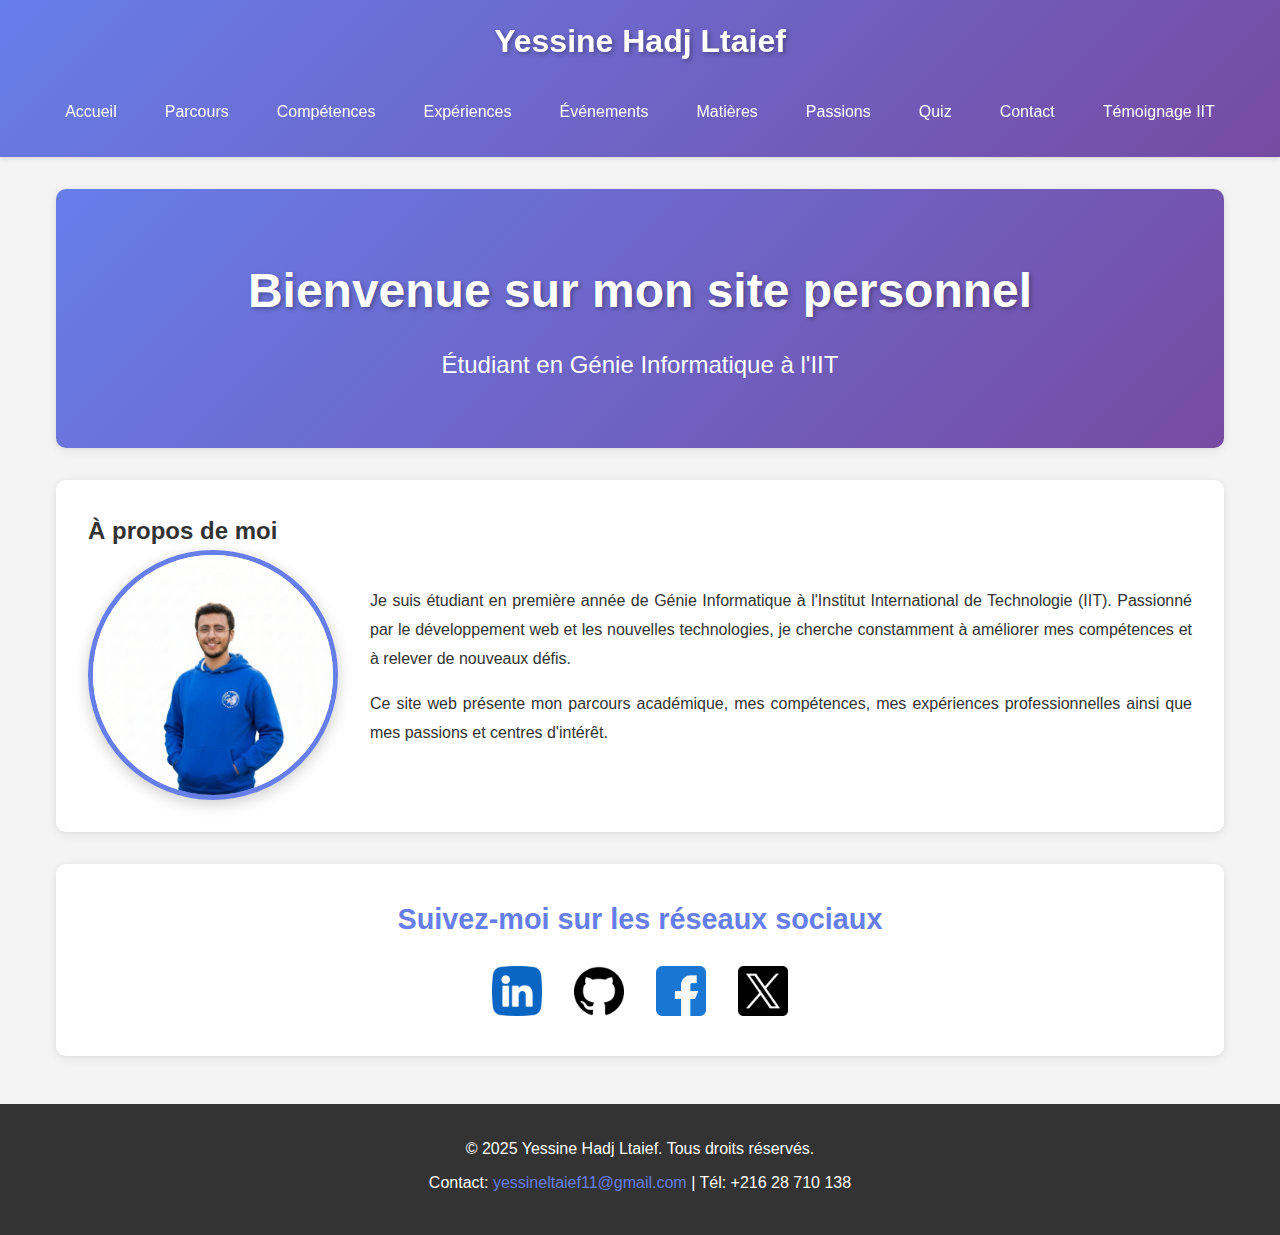
<file: index.html>
<!DOCTYPE html>
<html lang="fr">
<head>
    <meta charset="UTF-8">
    <meta name="viewport" content="width=device-width, initial-scale=1.0">
    <title>Mon Site Personnel</title>
    <link rel="stylesheet" href="style/style.css">
    <link rel="stylesheet" href="style/index.css">

   
</head>
<body>
    <header>
        <div class="logo">
            <h1>Yessine Hadj Ltaief</h1>

        </div>
        <nav>
            <ul>
                <li><a href="index.html">Accueil</a></li>
                <li><a href="pages/parcours.html">Parcours</a></li>
                <li><a href="pages/competences.html">Compétences</a></li>
                <li><a href="pages/experiences.html">Expériences</a></li>
                <li><a href="pages/evenements.html">Événements</a></li>
                <li><a href="pages/matieres.html">Matières</a></li>
                <li><a href="pages/passions.html">Passions</a></li>
                <li><a href="pages/quiz.html">Quiz</a></li>
                <li><a href="pages/contact.html">Contact</a></li>
                <li><a href="pages/temoignage.html">Témoignage IIT</a></li>
            </ul>
        </nav>
    </header>

    <main>
        <section class="hero">
            <div class="hero-content">
                <h2>Bienvenue sur mon site personnel</h2>
                <p>Étudiant en Génie Informatique à l'IIT</p>
            </div>
        </section>

        <section class="biographie">
            <h2>À propos de moi</h2>
            <div class="bio-content">
                <img src="images/yessine.png" alt="Ma photo" class="photo-profil">
                <div class="bio-text">
                    <p>Je suis étudiant en première année de Génie Informatique à l'Institut International de Technologie (IIT). Passionné par le développement web et les nouvelles technologies, je cherche constamment à améliorer mes compétences et à relever de nouveaux défis.</p>
                    <p>Ce site web présente mon parcours académique, mes compétences, mes expériences professionnelles ainsi que mes passions et centres d'intérêt.</p>
                </div>
            </div>
        </section>

        <section class="reseaux-sociaux">
            <h3>Suivez-moi sur les réseaux sociaux</h3>
            <div class="social-icons">
                <a href="https://www.linkedin.com" target="_blank" title="LinkedIn">
                    <img src="images/linkedin.png" alt="LinkedIn">
                </a>
                <a href="https://github.com" target="_blank" title="GitHub">
                    <img src="images/github.png" alt="GitHub">
                </a>
                <a href="https://www.facebook.com" target="_blank" title="Facebook">
                    <img src="images/facebook.png" alt="Facebook">
                </a>
                <a href="https://x.com" target="_blank" title="Twitter">
                    <img src="images/x.png" alt="x">
                </a>
            </div>
        </section>
    </main>

    <footer>
        <p>&copy; 2025 Yessine Hadj Ltaief. Tous droits réservés.</p>
        <p>Contact: <a href="mailto:yessineltaief11@gmail.com">yessineltaief11@gmail.com</a> | Tél: +216 28 710 138</p>
    </footer>
</body>
</html>
</file>
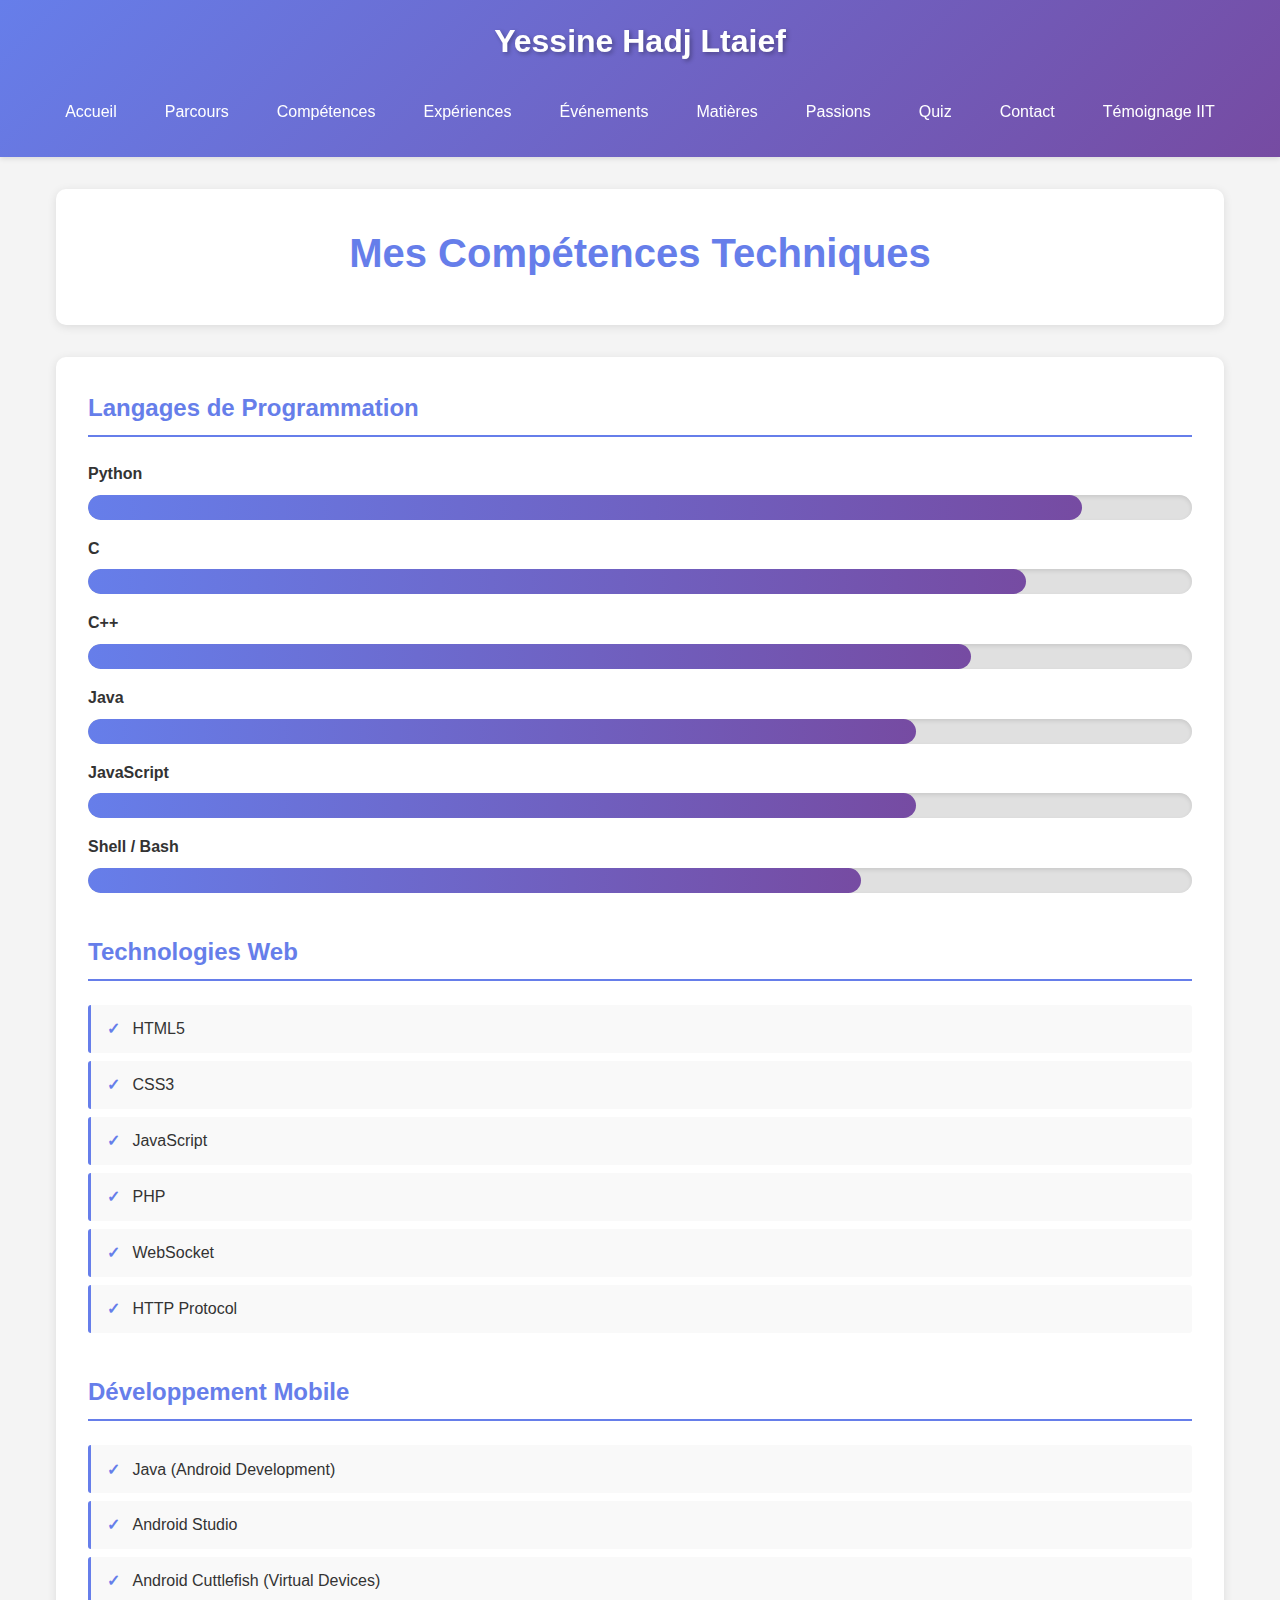
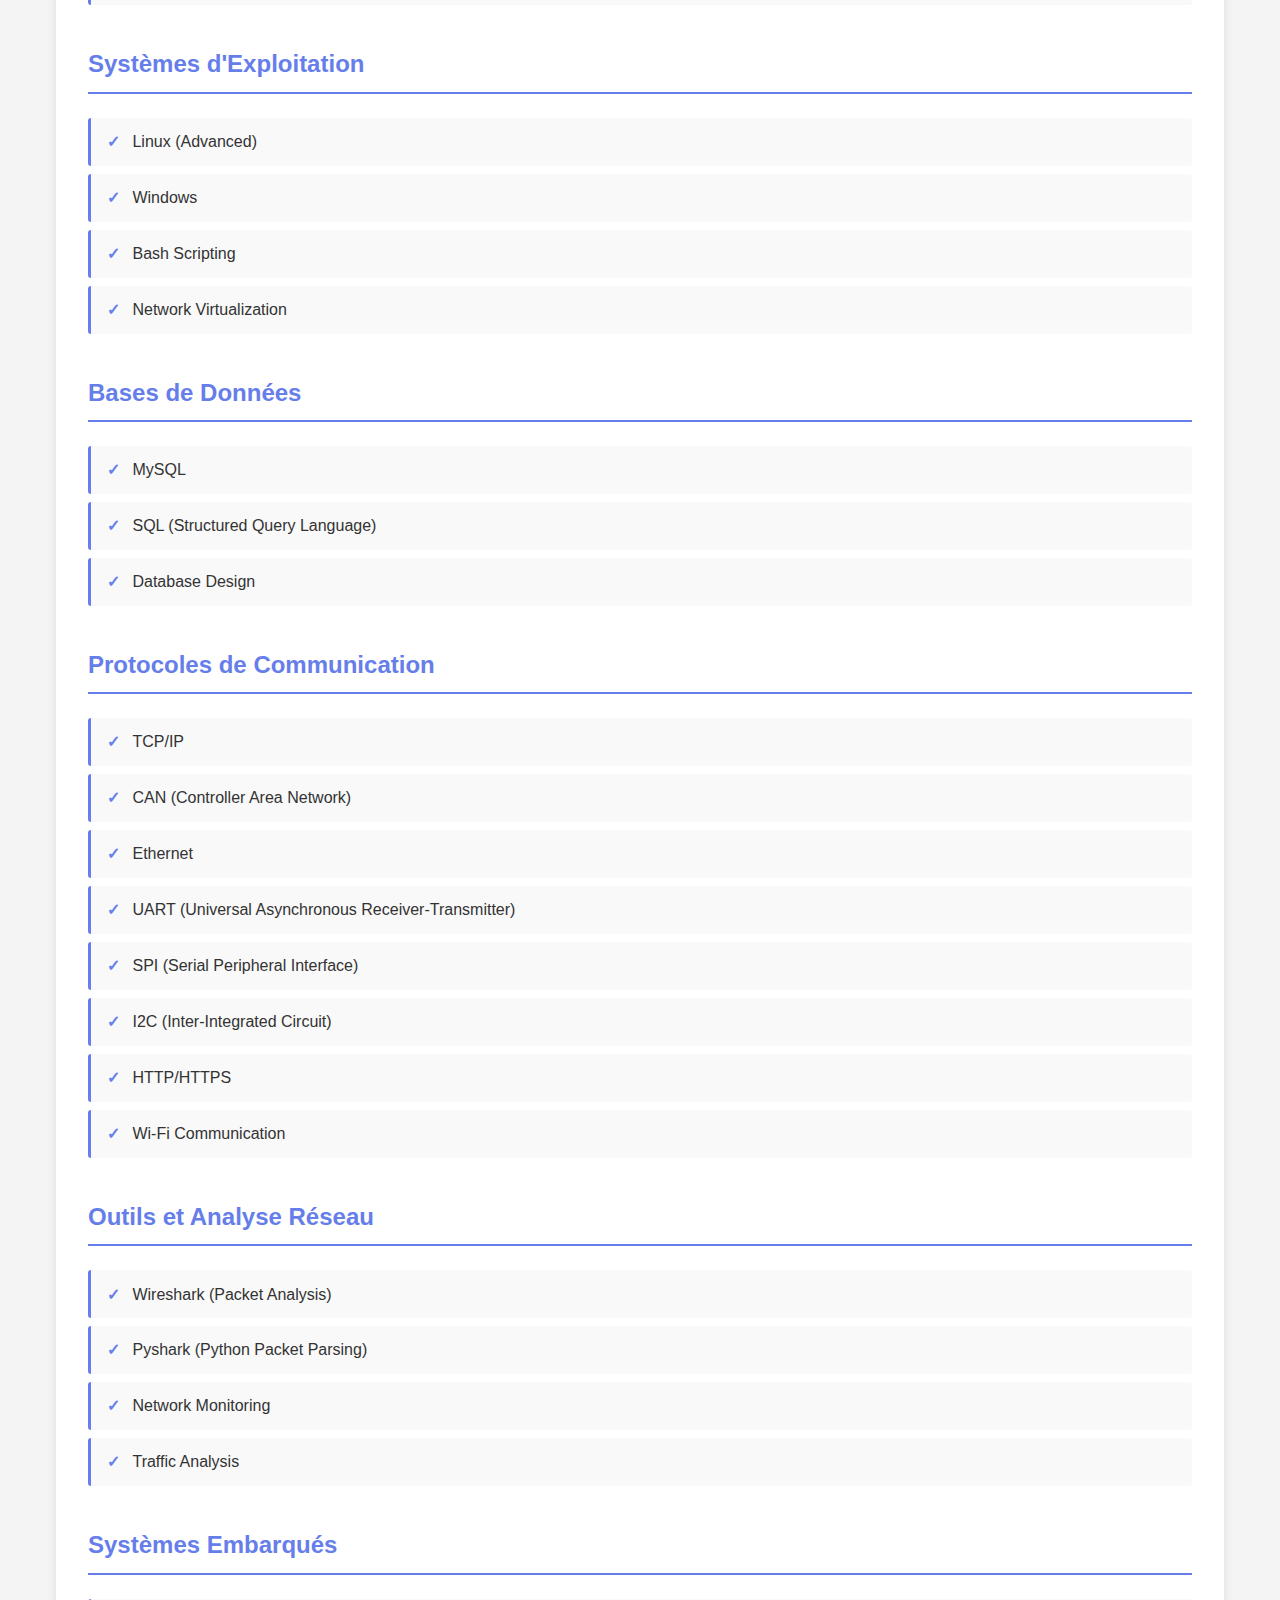
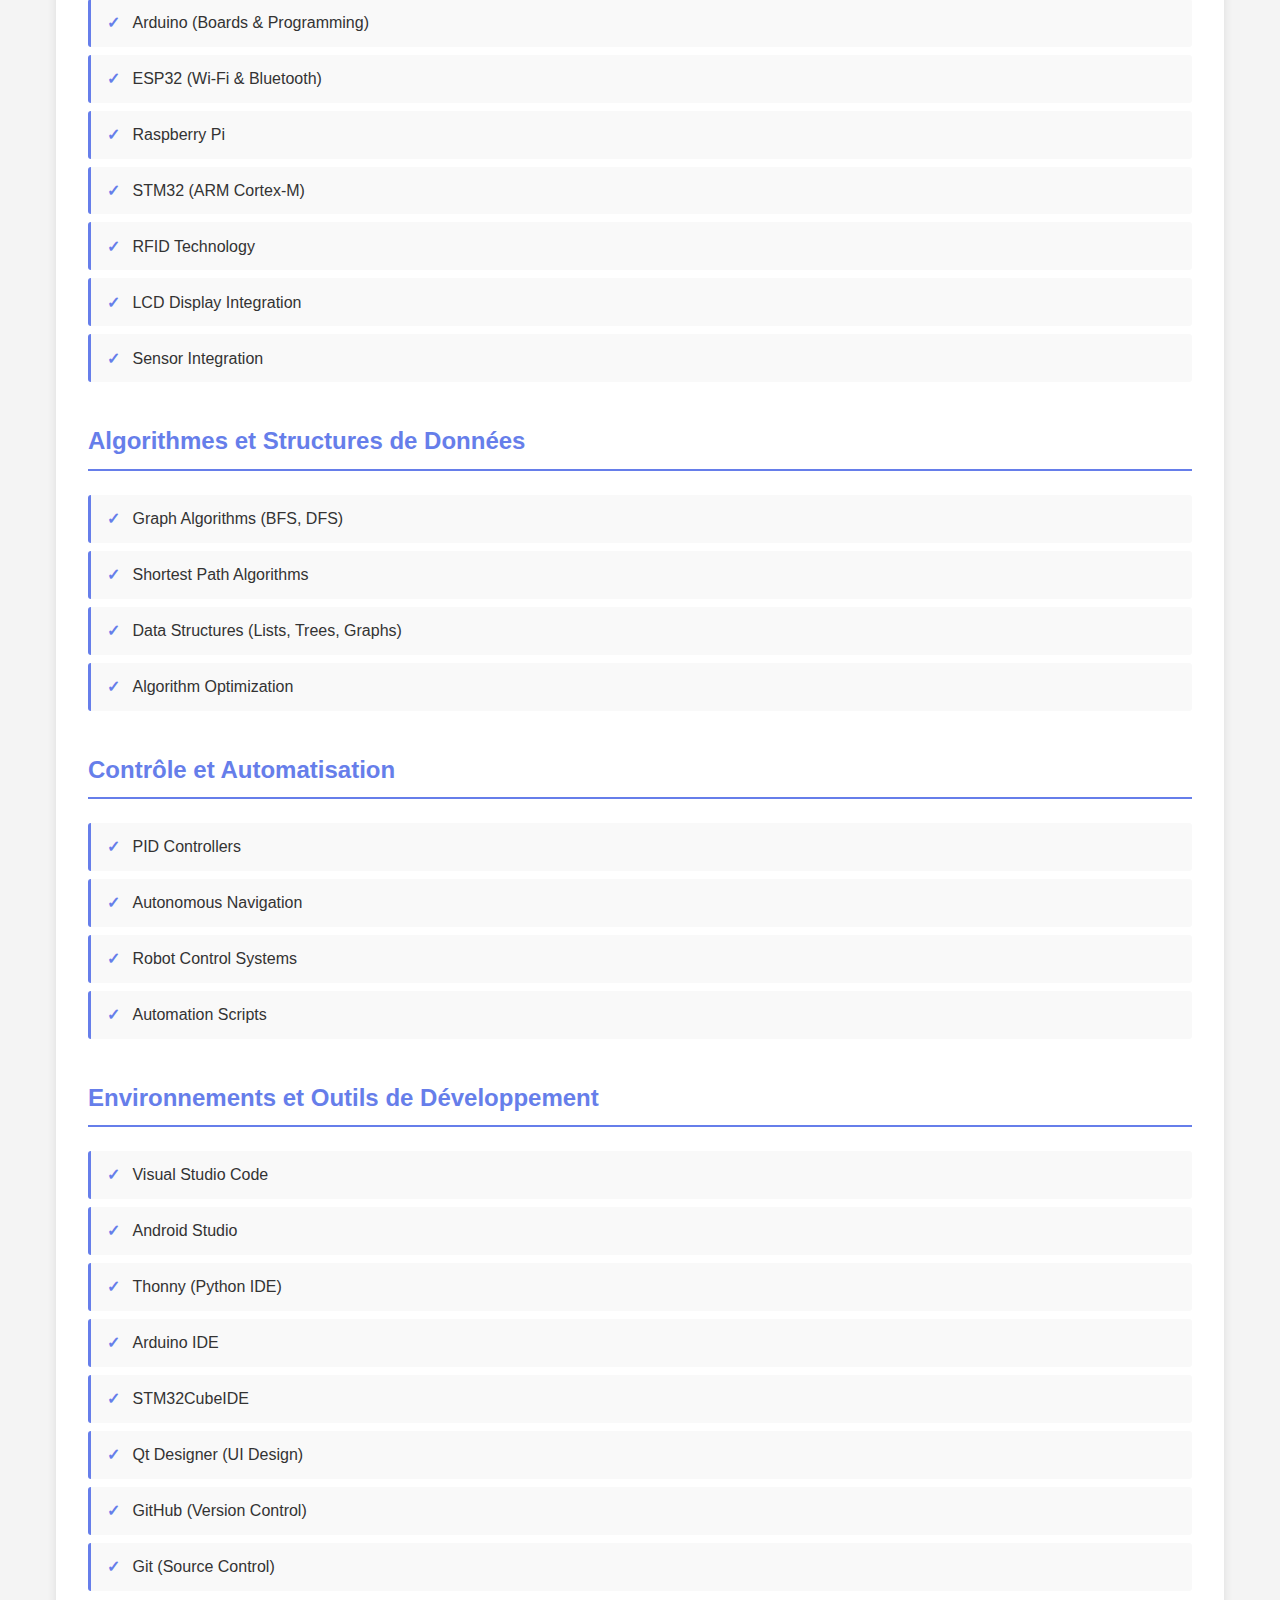
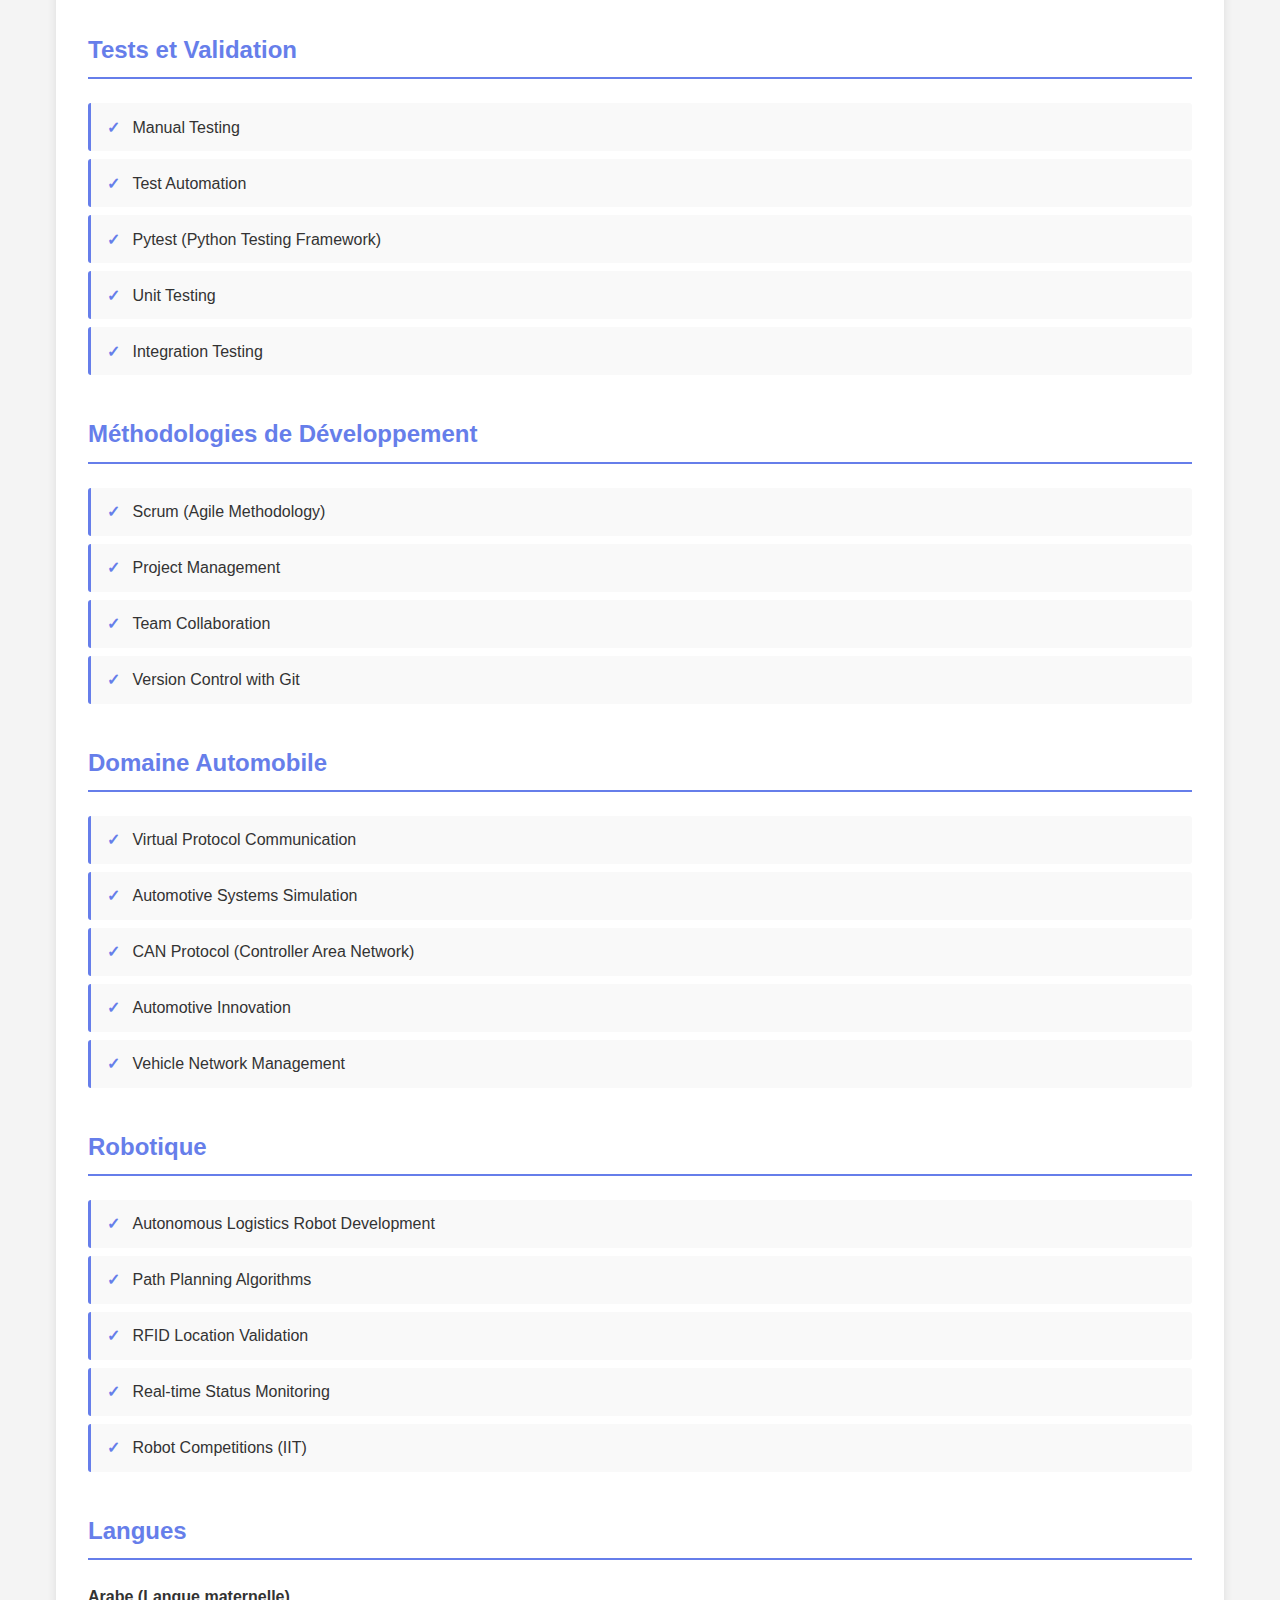
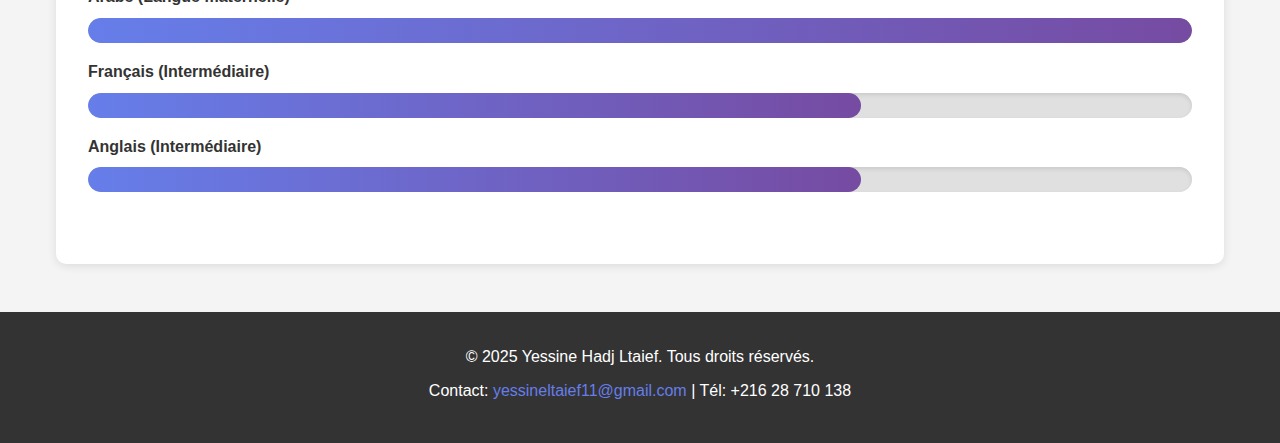
<file: pages/competences.html>
<!DOCTYPE html>
<html lang="fr">
<head>
    <meta charset="UTF-8">
    <meta name="viewport" content="width=device-width, initial-scale=1.0">
    <title>Compétences - Yessine Hadj Ltaief</title>
    <link rel="stylesheet" href="../style/style.css">
    <link rel="stylesheet" href="../style/competences.css">
</head>
<body>
    <header>
        <div class="logo">
            <h1>Yessine Hadj Ltaief</h1>
        </div>
        <nav>
            <ul>
                <li><a href="../index.html">Accueil</a></li>
                <li><a href="parcours.html">Parcours</a></li>
                <li><a href="competences.html">Compétences</a></li>
                <li><a href="experiences.html">Expériences</a></li>
                <li><a href="evenements.html">Événements</a></li>
                <li><a href="matieres.html">Matières</a></li>
                <li><a href="passions.html">Passions</a></li>
                <li><a href="quiz.html">Quiz</a></li>
                <li><a href="contact.html">Contact</a></li>
                <li><a href="temoignage.html">Témoignage IIT</a></li>
            </ul>
        </nav>
    </header>

    <main>
        <section class="page-title">
            <h2>Mes Compétences Techniques</h2>
        </section>

        <section class="competences-content">
            <article class="competence-categorie">
                <h3>Langages de Programmation</h3>
                <div class="competence-liste">
                    <div class="competence-item">
                        <span class="competence-nom">Python</span>
                        <div class="barre-progression">
                            <div class="progression" style="width: 90%;"></div>
                        </div>
                    </div>
                    <div class="competence-item">
                        <span class="competence-nom">C</span>
                        <div class="barre-progression">
                            <div class="progression" style="width: 85%;"></div>
                        </div>
                    </div>
                    <div class="competence-item">
                        <span class="competence-nom">C++</span>
                        <div class="barre-progression">
                            <div class="progression" style="width: 80%;"></div>
                        </div>
                    </div>
                    <div class="competence-item">
                        <span class="competence-nom">Java</span>
                        <div class="barre-progression">
                            <div class="progression" style="width: 75%;"></div>
                        </div>
                    </div>
                    <div class="competence-item">
                        <span class="competence-nom">JavaScript</span>
                        <div class="barre-progression">
                            <div class="progression" style="width: 75%;"></div>
                        </div>
                    </div>
                    <div class="competence-item">
                        <span class="competence-nom">Shell / Bash</span>
                        <div class="barre-progression">
                            <div class="progression" style="width: 70%;"></div>
                        </div>
                    </div>
                </div>
            </article>

            <article class="competence-categorie">
                <h3>Technologies Web</h3>
                <ul class="liste-simple">
                    <li>HTML5</li>
                    <li>CSS3</li>
                    <li>JavaScript</li>
                    <li>PHP</li>
                    <li>WebSocket</li>
                    <li>HTTP Protocol</li>
                </ul>
            </article>

            <article class="competence-categorie">
                <h3>Développement Mobile</h3>
                <ul class="liste-simple">
                    <li>Java (Android Development)</li>
                    <li>Android Studio</li>
                    <li>Android Cuttlefish (Virtual Devices)</li>
                </ul>
            </article>

            <article class="competence-categorie">
                <h3>Systèmes d'Exploitation</h3>
                <ul class="liste-simple">
                    <li>Linux (Advanced)</li>
                    <li>Windows</li>
                    <li>Bash Scripting</li>
                    <li>Network Virtualization</li>
                </ul>
            </article>

            <article class="competence-categorie">
                <h3>Bases de Données</h3>
                <ul class="liste-simple">
                    <li>MySQL</li>
                    <li>SQL (Structured Query Language)</li>
                    <li>Database Design</li>
                </ul>
            </article>

            <article class="competence-categorie">
                <h3>Protocoles de Communication</h3>
                <ul class="liste-simple">
                    <li>TCP/IP</li>
                    <li>CAN (Controller Area Network)</li>
                    <li>Ethernet</li>
                    <li>UART (Universal Asynchronous Receiver-Transmitter)</li>
                    <li>SPI (Serial Peripheral Interface)</li>
                    <li>I2C (Inter-Integrated Circuit)</li>
                    <li>HTTP/HTTPS</li>
                    <li>Wi-Fi Communication</li>
                </ul>
            </article>

            <article class="competence-categorie">
                <h3>Outils et Analyse Réseau</h3>
                <ul class="liste-simple">
                    <li>Wireshark (Packet Analysis)</li>
                    <li>Pyshark (Python Packet Parsing)</li>
                    <li>Network Monitoring</li>
                    <li>Traffic Analysis</li>
                </ul>
            </article>

            <article class="competence-categorie">
                <h3>Systèmes Embarqués</h3>
                <ul class="liste-simple">
                    <li>Arduino (Boards & Programming)</li>
                    <li>ESP32 (Wi-Fi & Bluetooth)</li>
                    <li>Raspberry Pi</li>
                    <li>STM32 (ARM Cortex-M)</li>
                    <li>RFID Technology</li>
                    <li>LCD Display Integration</li>
                    <li>Sensor Integration</li>
                </ul>
            </article>

            <article class="competence-categorie">
                <h3>Algorithmes et Structures de Données</h3>
                <ul class="liste-simple">
                    <li>Graph Algorithms (BFS, DFS)</li>
                    <li>Shortest Path Algorithms</li>
                    <li>Data Structures (Lists, Trees, Graphs)</li>
                    <li>Algorithm Optimization</li>
                </ul>
            </article>

            <article class="competence-categorie">
                <h3>Contrôle et Automatisation</h3>
                <ul class="liste-simple">
                    <li>PID Controllers</li>
                    <li>Autonomous Navigation</li>
                    <li>Robot Control Systems</li>
                    <li>Automation Scripts</li>
                </ul>
            </article>

            <article class="competence-categorie">
                <h3>Environnements et Outils de Développement</h3>
                <ul class="liste-simple">
                    <li>Visual Studio Code</li>
                    <li>Android Studio</li>
                    <li>Thonny (Python IDE)</li>
                    <li>Arduino IDE</li>
                    <li>STM32CubeIDE</li>
                    <li>Qt Designer (UI Design)</li>
                    <li>GitHub (Version Control)</li>
                    <li>Git (Source Control)</li>
                </ul>
            </article>

            <article class="competence-categorie">
                <h3>Tests et Validation</h3>
                <ul class="liste-simple">
                    <li>Manual Testing</li>
                    <li>Test Automation</li>
                    <li>Pytest (Python Testing Framework)</li>
                    <li>Unit Testing</li>
                    <li>Integration Testing</li>
                </ul>
            </article>

            <article class="competence-categorie">
                <h3>Méthodologies de Développement</h3>
                <ul class="liste-simple">
                    <li>Scrum (Agile Methodology)</li>
                    <li>Project Management</li>
                    <li>Team Collaboration</li>
                    <li>Version Control with Git</li>
                </ul>
            </article>

            <article class="competence-categorie">
                <h3>Domaine Automobile</h3>
                <ul class="liste-simple">
                    <li>Virtual Protocol Communication</li>
                    <li>Automotive Systems Simulation</li>
                    <li>CAN Protocol (Controller Area Network)</li>
                    <li>Automotive Innovation</li>
                    <li>Vehicle Network Management</li>
                </ul>
            </article>

            <article class="competence-categorie">
                <h3>Robotique</h3>
                <ul class="liste-simple">
                    <li>Autonomous Logistics Robot Development</li>
                    <li>Path Planning Algorithms</li>
                    <li>RFID Location Validation</li>
                    <li>Real-time Status Monitoring</li>
                    <li>Robot Competitions (IIT)</li>
                </ul>
            </article>

            <article class="competence-categorie">
                <h3>Langues</h3>
                <div class="competence-liste">
                    <div class="competence-item">
                        <span class="competence-nom">Arabe (Langue maternelle)</span>
                        <div class="barre-progression">
                            <div class="progression" style="width: 100%;"></div>
                        </div>
                    </div>
                    <div class="competence-item">
                        <span class="competence-nom">Français (Intermédiaire)</span>
                        <div class="barre-progression">
                            <div class="progression" style="width: 70%;"></div>
                        </div>
                    </div>
                    <div class="competence-item">
                        <span class="competence-nom">Anglais (Intermédiaire)</span>
                        <div class="barre-progression">
                            <div class="progression" style="width: 70%;"></div>
                        </div>
                    </div>
                </div>
            </article>
        </section>
    </main>

    <footer>
        <p>&copy; 2025 Yessine Hadj Ltaief. Tous droits réservés.</p>
        <p>Contact: <a href="mailto:yessineltaief11@gmail.com">yessineltaief11@gmail.com</a> | Tél: +216 28 710 138</p>
    </footer>
</body>
</html>
</file>
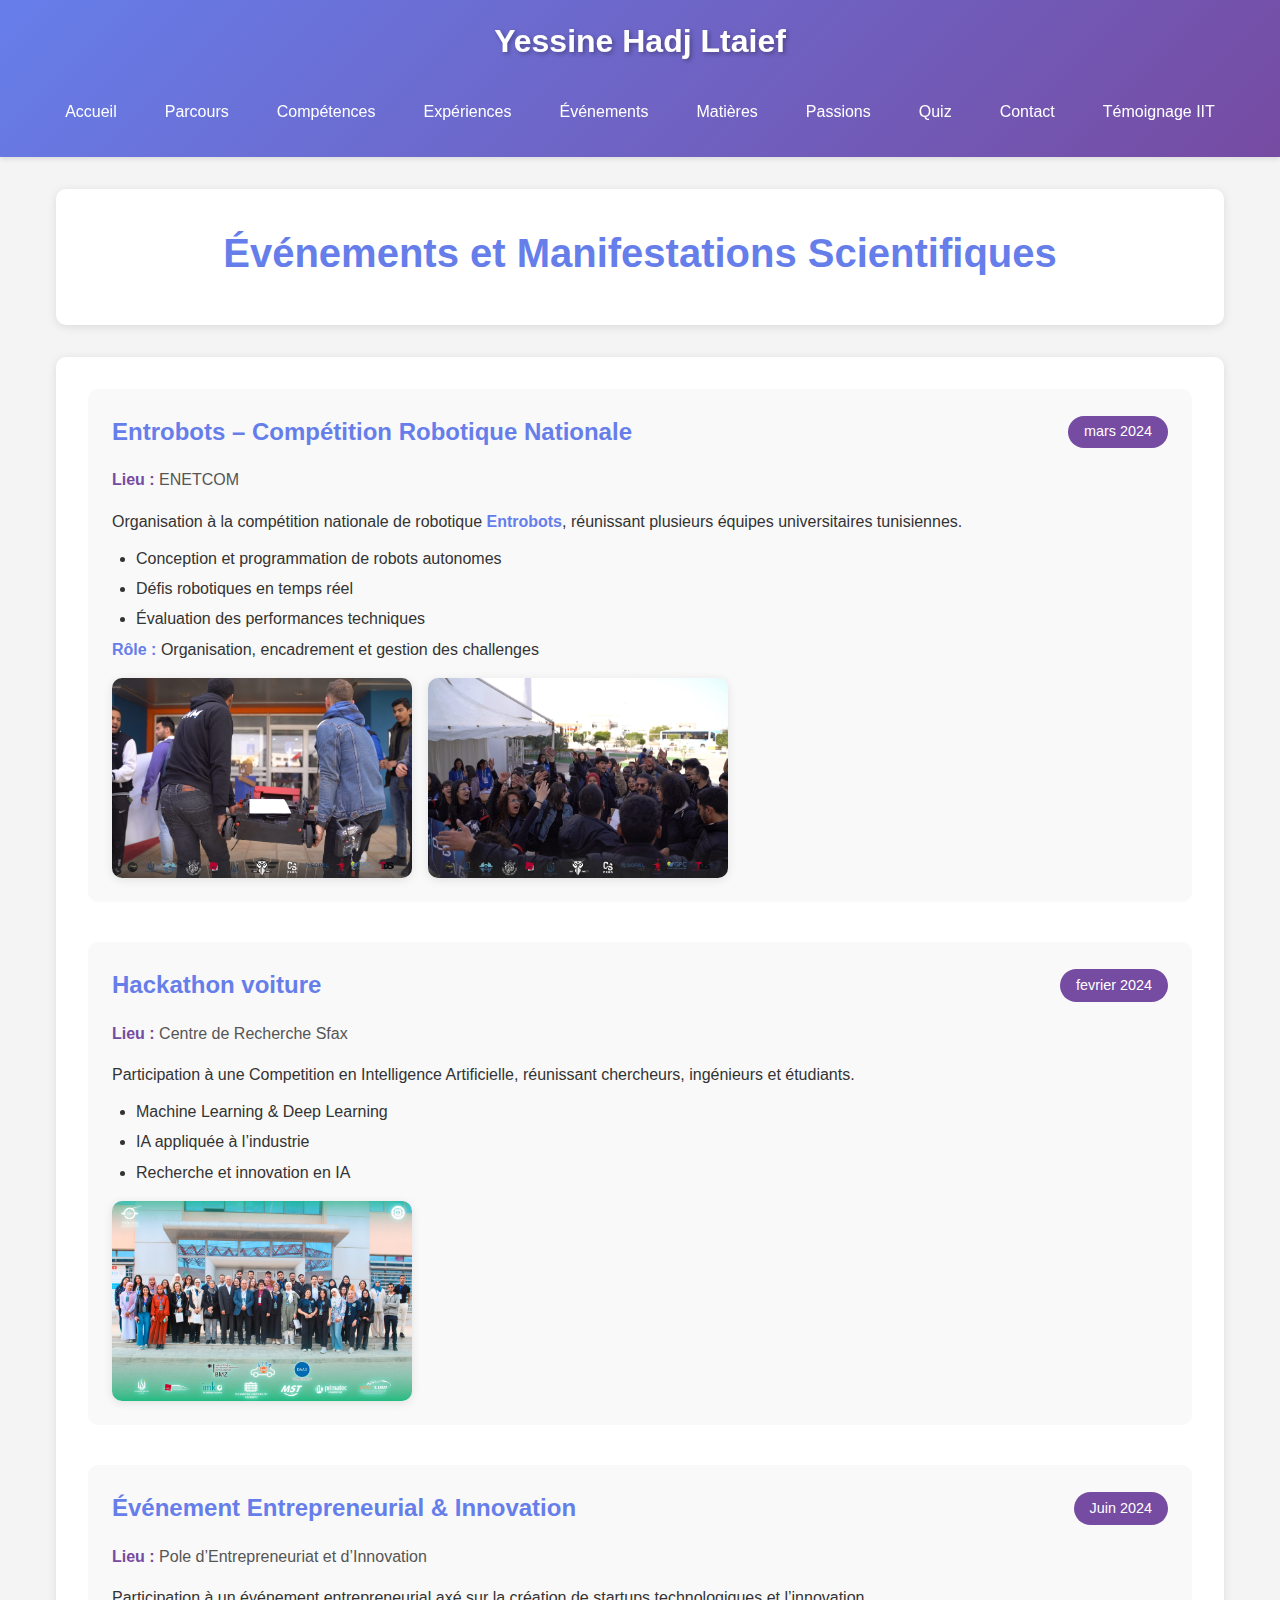
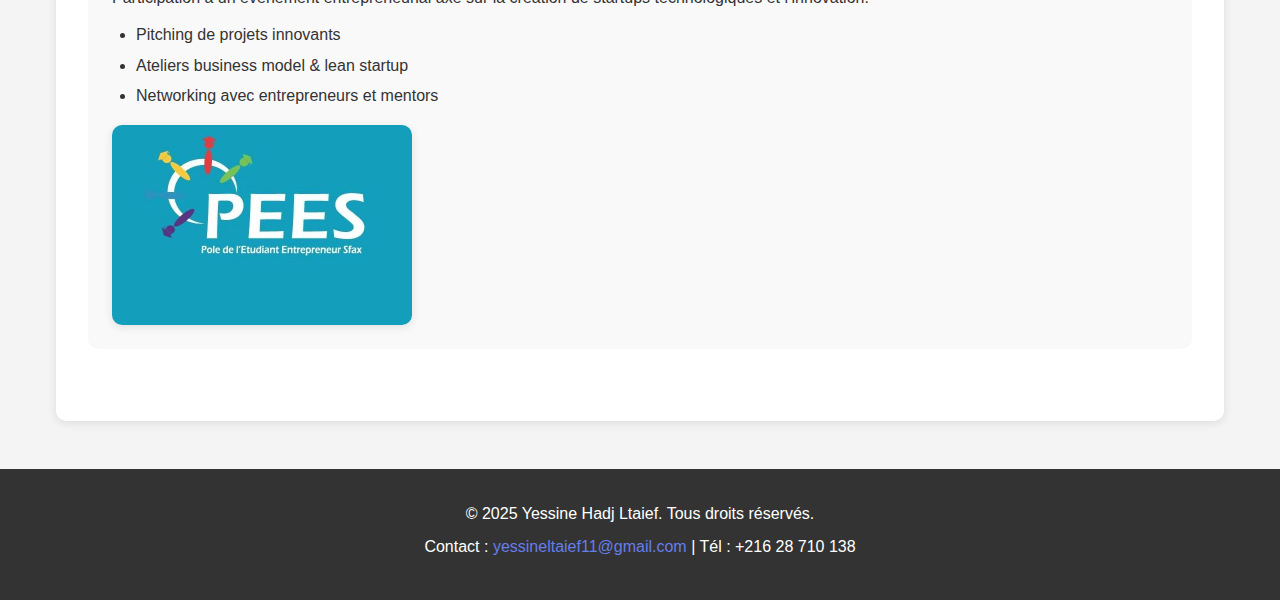
<file: pages/evenements.html>
<!DOCTYPE html>
<html lang="fr">
<head>
    <meta charset="UTF-8">
    <meta name="viewport" content="width=device-width, initial-scale=1.0">
    <title>Événements et Manifestations</title>
    <link rel="stylesheet" href="../style/style.css">
    <link rel="stylesheet" href="../style/evenements.css">
</head>

<body>
<header>
    <div class="logo">
        <h1>Yessine Hadj Ltaief</h1>
    </div>
    <nav>
        <ul>
            <li><a href="../index.html">Accueil</a></li>
            <li><a href="parcours.html">Parcours</a></li>
            <li><a href="competences.html">Compétences</a></li>
            <li><a href="experiences.html">Expériences</a></li>
            <li><a href="evenements.html">Événements</a></li>
            <li><a href="matieres.html">Matières</a></li>
            <li><a href="passions.html">Passions</a></li>
            <li><a href="quiz.html">Quiz</a></li>
            <li><a href="contact.html">Contact</a></li>
            <li><a href="temoignage.html">Témoignage IIT</a></li>
        </ul>
    </nav>
</header>

<main>
    <section class="page-title">
        <h2>Événements et Manifestations Scientifiques</h2>
    </section>

    <section class="evenements-content">

        <article class="evenement">
            <div class="evenement-header">
                <h3>Entrobots – Compétition Robotique Nationale</h3>
                <span class="date-evenement">mars 2024</span>
            </div>
            <div class="evenement-body">
                <p class="lieu-evenement"><strong>Lieu :</strong> ENETCOM</p>
                <div class="description-evenement">
                    <p>
                        Organisation à la compétition nationale de robotique
                        <strong>Entrobots</strong>, réunissant plusieurs équipes universitaires tunisiennes.
                    </p>
                    <ul>
                        <li>Conception et programmation de robots autonomes</li>
                        <li>Défis robotiques en temps réel</li>
                        <li>Évaluation des performances techniques</li>
                    </ul>
                    <p><strong>Rôle :</strong> Organisation, encadrement et gestion des challenges</p>
                </div>
                <div class="galerie-photos">
                    <img src="../images/enetrobots.jpg" alt="Entrobots compétition">
                    <img src="../images/enetrobots1.jpg" alt="Robot Entrobots">
                </div>
            </div>
        </article>

      

        <article class="evenement">
            <div class="evenement-header">
                <h3>Hackathon voiture</h3>
                <span class="date-evenement"> fevrier 2024</span>
            </div>
            <div class="evenement-body">
                <p class="lieu-evenement"><strong>Lieu :</strong> Centre de Recherche Sfax</p>
                <div class="description-evenement">
                    <p>
                        Participation à une Competition en Intelligence Artificielle,
                        réunissant chercheurs, ingénieurs et étudiants.
                    </p>
                    <ul>
                        <li>Machine Learning & Deep Learning</li>
                        <li>IA appliquée à l’industrie</li>
                        <li>Recherche et innovation en IA</li>
                    </ul>
                </div>
                <div class="galerie-photos">
                    <img src="../images/hack.jpg" alt="Conférence IA">
                </div>
            </div>
        </article>
          <article class="evenement">
            <div class="evenement-header">
                <h3>Événement Entrepreneurial & Innovation</h3>
                <span class="date-evenement">Juin 2024</span>
            </div>
            <div class="evenement-body">
                <p class="lieu-evenement"><strong>Lieu :</strong> Pole d’Entrepreneuriat et d’Innovation</p>
                <div class="description-evenement">
                    <p>
                        Participation à un événement entrepreneurial axé sur la création
                        de startups technologiques et l’innovation.
                    </p>
                    <ul>
                        <li>Pitching de projets innovants</li>
                        <li>Ateliers business model & lean startup</li>
                        <li>Networking avec entrepreneurs et mentors</li>
                    </ul>
                </div>
                <div class="galerie-photos">
                    <img src="../images/entrepneur.jpg" alt="Événement Entrepreneurial">
                </div>
            </div>
        </article>

    </section>
</main>

<footer>
    <p>&copy; 2025 Yessine Hadj Ltaief. Tous droits réservés.</p>
    <p>
        Contact :
        <a href="mailto:yessineltaief11@gmail.com">yessineltaief11@gmail.com</a> |
        Tél : +216 28 710 138
    </p>
</footer>
</body>
</html>
</file>
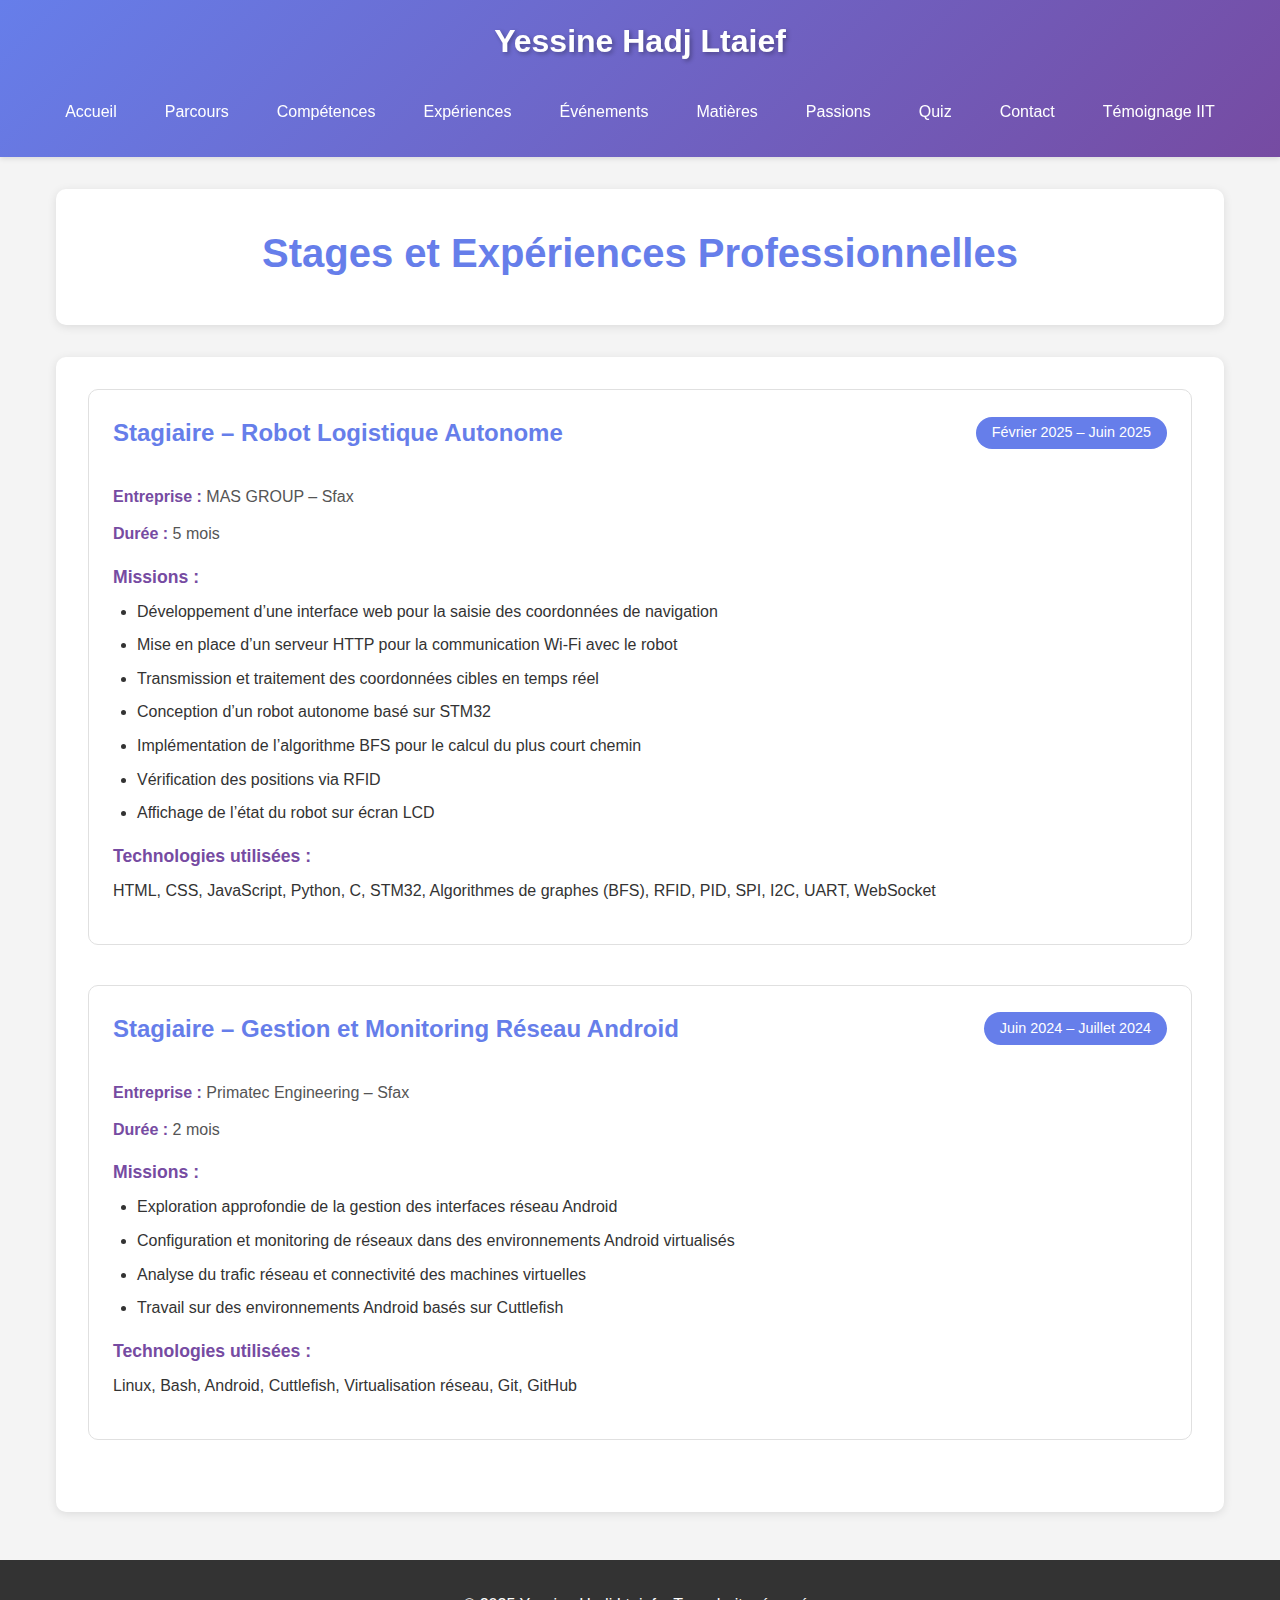
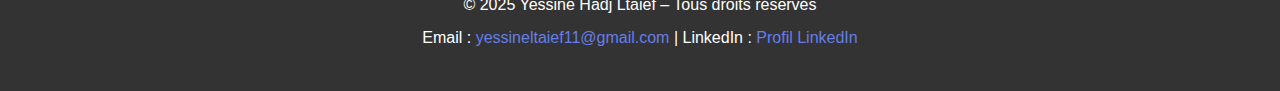
<file: pages/experiences.html>
<!DOCTYPE html>
<html lang="fr">
<head>
    <meta charset="UTF-8">
    <meta name="viewport" content="width=device-width, initial-scale=1.0">
    <title>Expériences Professionnelles</title>
    <link rel="stylesheet" href="../style/style.css">
    <link rel="stylesheet" href="../style/experiences.css">

</head>
<body>

<header>
    <div class="logo">
        <h1>Yessine Hadj Ltaief</h1>
    </div>
    <nav>
        <ul>
            <li><a href="../index.html">Accueil</a></li>
            <li><a href="parcours.html">Parcours</a></li>
            <li><a href="competences.html">Compétences</a></li>
            <li><a href="experiences.html">Expériences</a></li>
            <li><a href="evenements.html">Événements</a></li>
            <li><a href="matieres.html">Matières</a></li>
            <li><a href="passions.html">Passions</a></li>
            <li><a href="quiz.html">Quiz</a></li>
            <li><a href="contact.html">Contact</a></li>
            <li><a href="temoignage.html">Témoignage IIT</a></li>
        </ul>
    </nav>
</header>

<main>

<section class="page-title">
    <h2>Stages et Expériences Professionnelles</h2>
</section>

<section class="experiences-content">

    <article class="experience">
        <div class="experience-header">
            <h3>Stagiaire – Robot Logistique Autonome</h3>
            <span class="periode">Février 2025 – Juin 2025</span>
        </div>

        <div class="experience-body">
            <p class="lieu"><strong>Entreprise :</strong> MAS GROUP – Sfax</p>
            <p class="duree"><strong>Durée :</strong> 5 mois</p>

            <div class="description">
                <h4>Missions :</h4>
                <ul>
                    <li>Développement d’une interface web pour la saisie des coordonnées de navigation</li>
                    <li>Mise en place d’un serveur HTTP pour la communication Wi-Fi avec le robot</li>
                    <li>Transmission et traitement des coordonnées cibles en temps réel</li>
                    <li>Conception d’un robot autonome basé sur STM32</li>
                    <li>Implémentation de l’algorithme BFS pour le calcul du plus court chemin</li>
                    <li>Vérification des positions via RFID</li>
                    <li>Affichage de l’état du robot sur écran LCD</li>
                </ul>

                <h4>Technologies utilisées :</h4>
                <p>
                    HTML, CSS, JavaScript, Python, C, STM32,  
                    Algorithmes de graphes (BFS), RFID, PID,  
                    SPI, I2C, UART, WebSocket
                </p>
            </div>
        </div>
    </article>

    <article class="experience">
        <div class="experience-header">
            <h3>Stagiaire – Gestion et Monitoring Réseau Android</h3>
            <span class="periode">Juin 2024 – Juillet 2024</span>
        </div>

        <div class="experience-body">
            <p class="lieu"><strong>Entreprise :</strong> Primatec Engineering – Sfax</p>
            <p class="duree"><strong>Durée :</strong> 2 mois</p>

            <div class="description">
                <h4>Missions :</h4>
                <ul>
                    <li>Exploration approfondie de la gestion des interfaces réseau Android</li>
                    <li>Configuration et monitoring de réseaux dans des environnements Android virtualisés</li>
                    <li>Analyse du trafic réseau et connectivité des machines virtuelles</li>
                    <li>Travail sur des environnements Android basés sur Cuttlefish</li>
                </ul>

                <h4>Technologies utilisées :</h4>
                <p>
                    Linux, Bash, Android, Cuttlefish,  
                    Virtualisation réseau, Git, GitHub
                </p>
            </div>
        </div>
    </article>

</section>

</main>

<footer>
    <p>&copy; 2025 Yessine Hadj Ltaief – Tous droits réservés</p>
    <p>
        Email :
        <a href="mailto:yessineltaief11@gmail.com">yessineltaief11@gmail.com</a>
        |
        LinkedIn :
        <a href="https://www.linkedin.com/in/yessine-haj-ltaief" target="_blank">
            Profil LinkedIn
        </a>
    </p>
</footer>

</body>
</html>
</file>
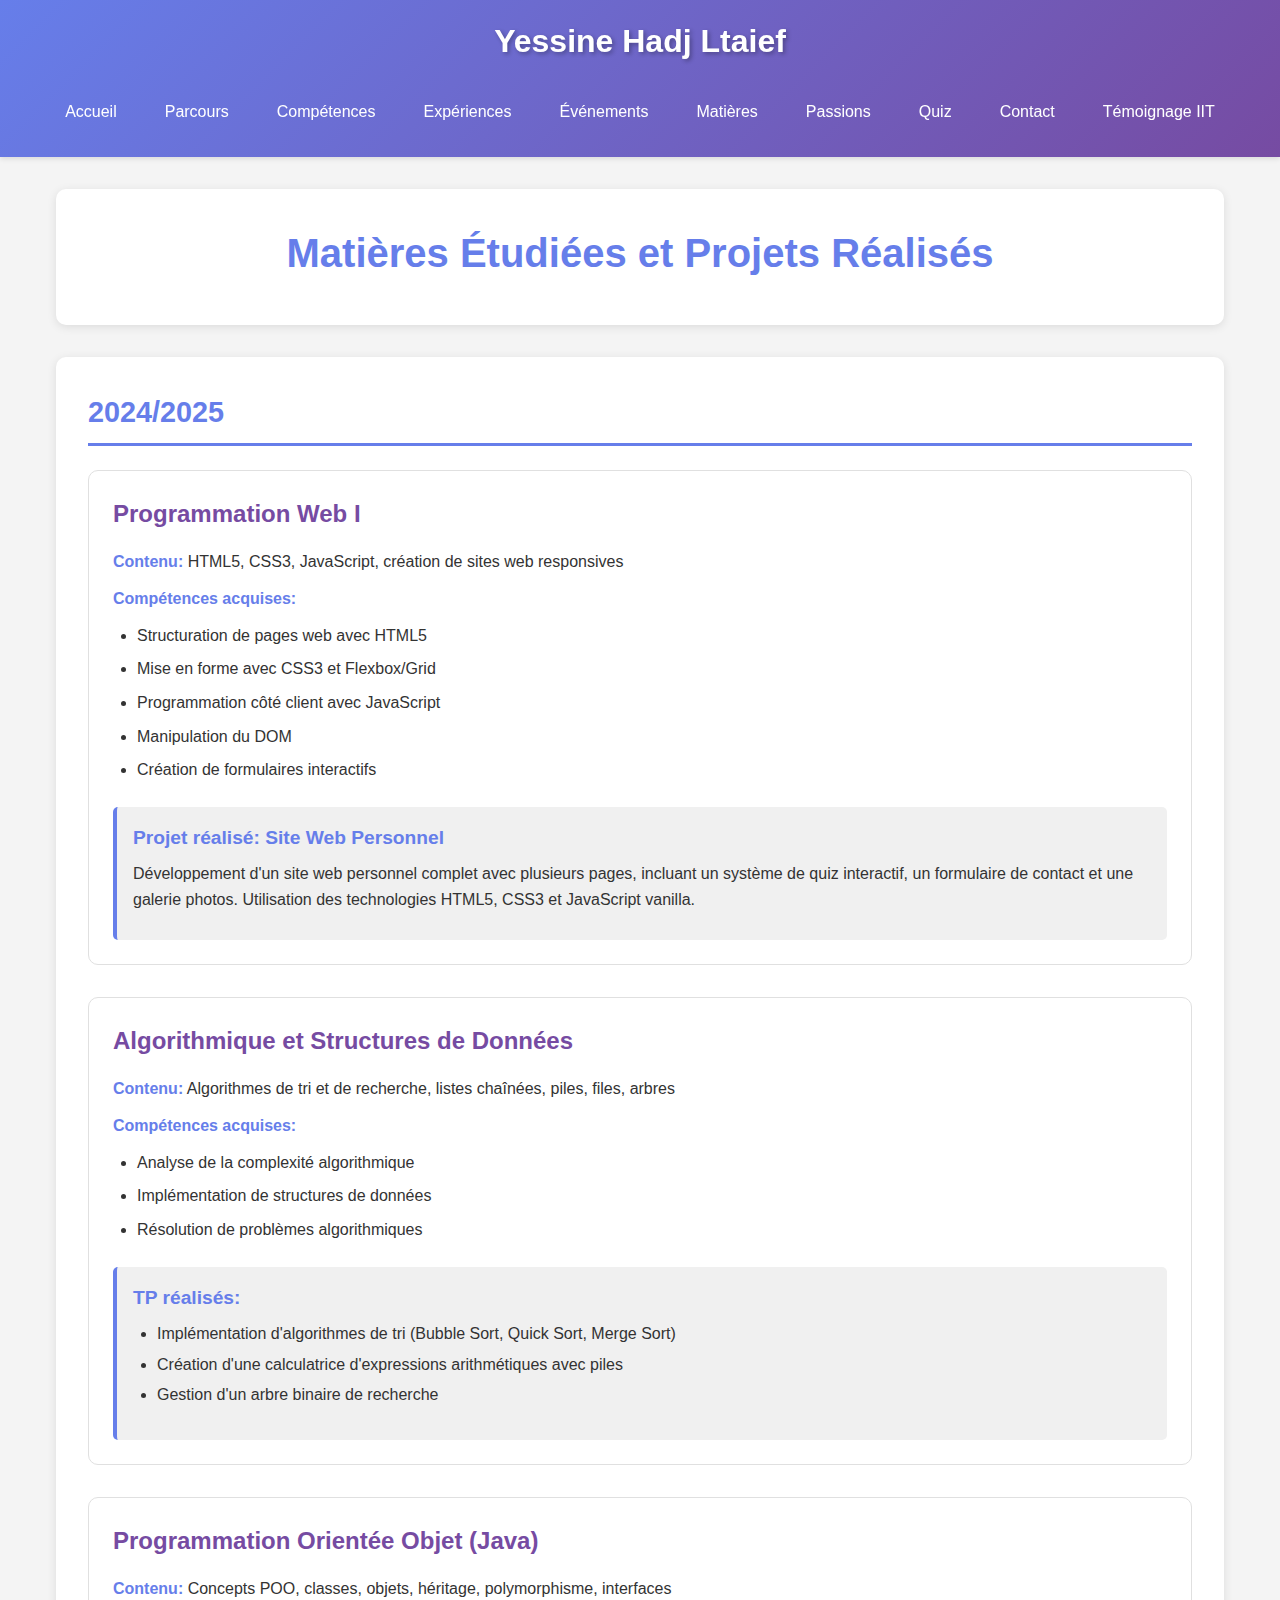
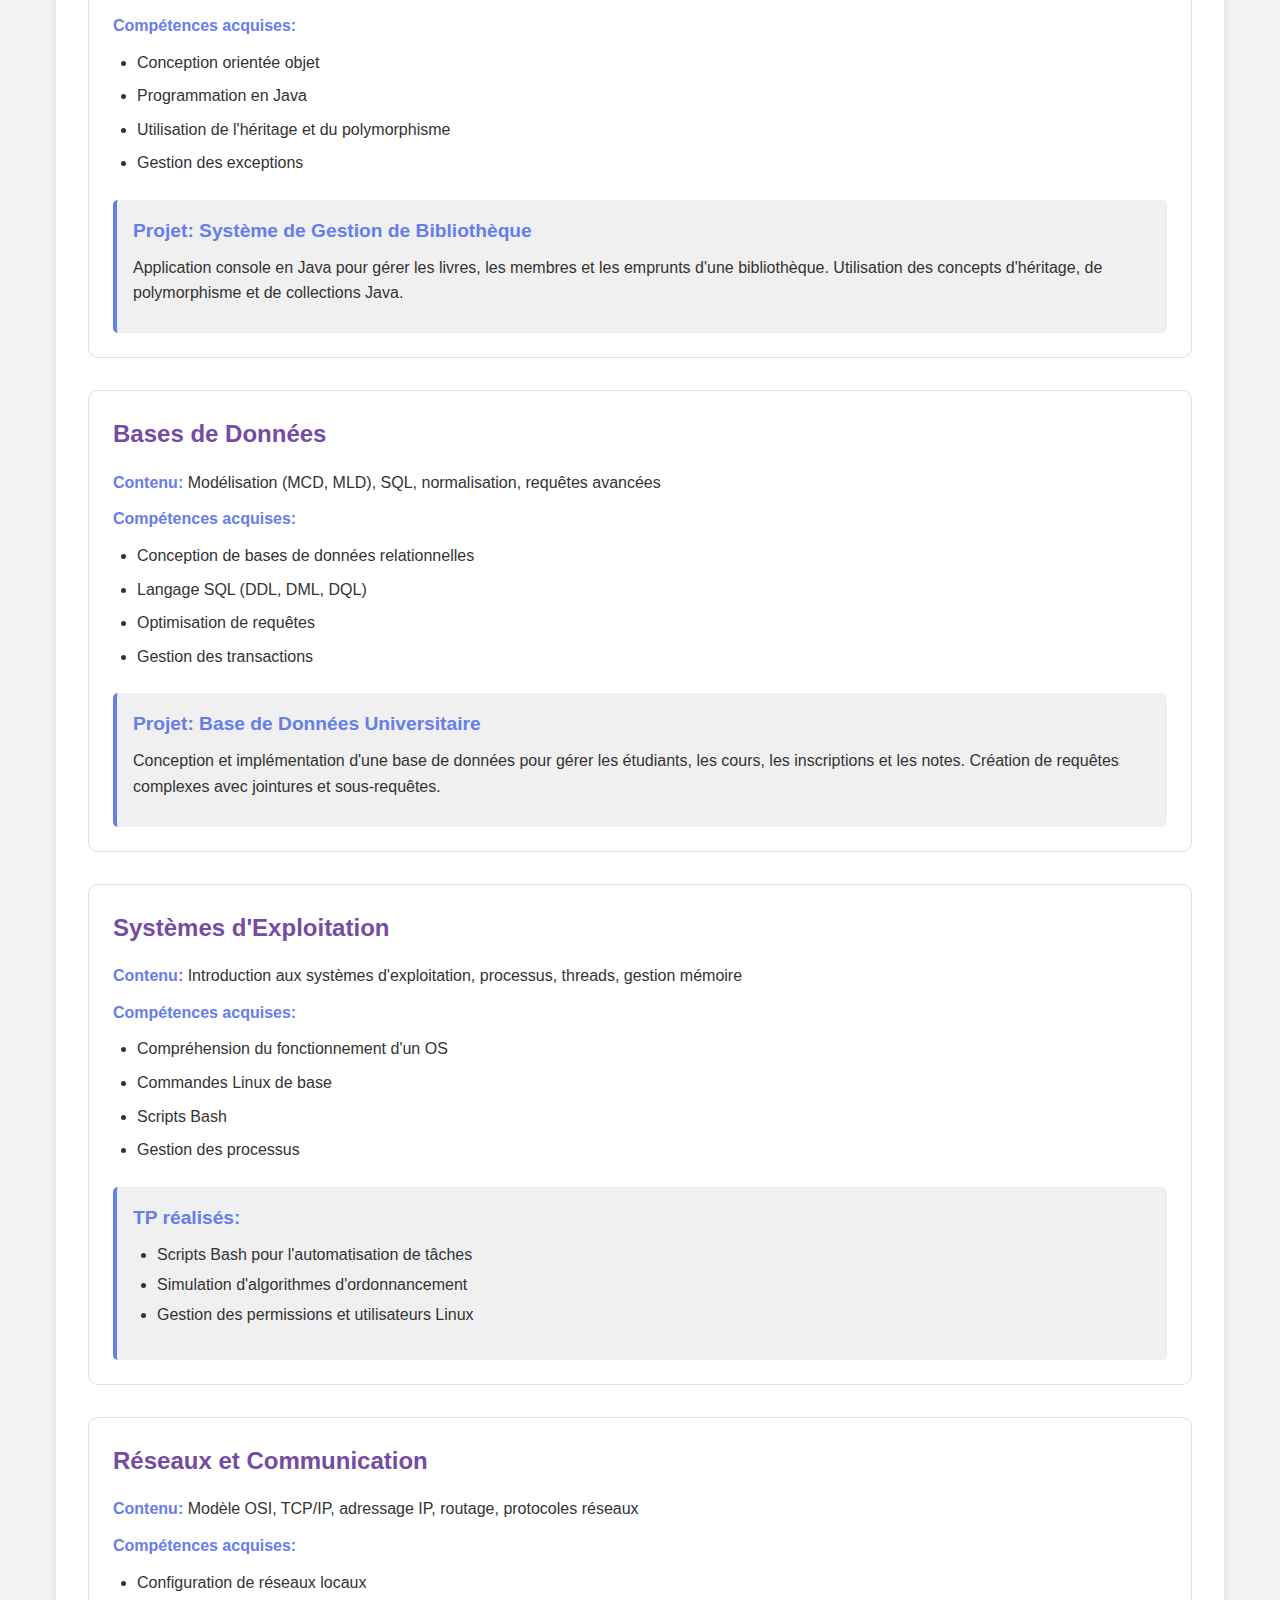
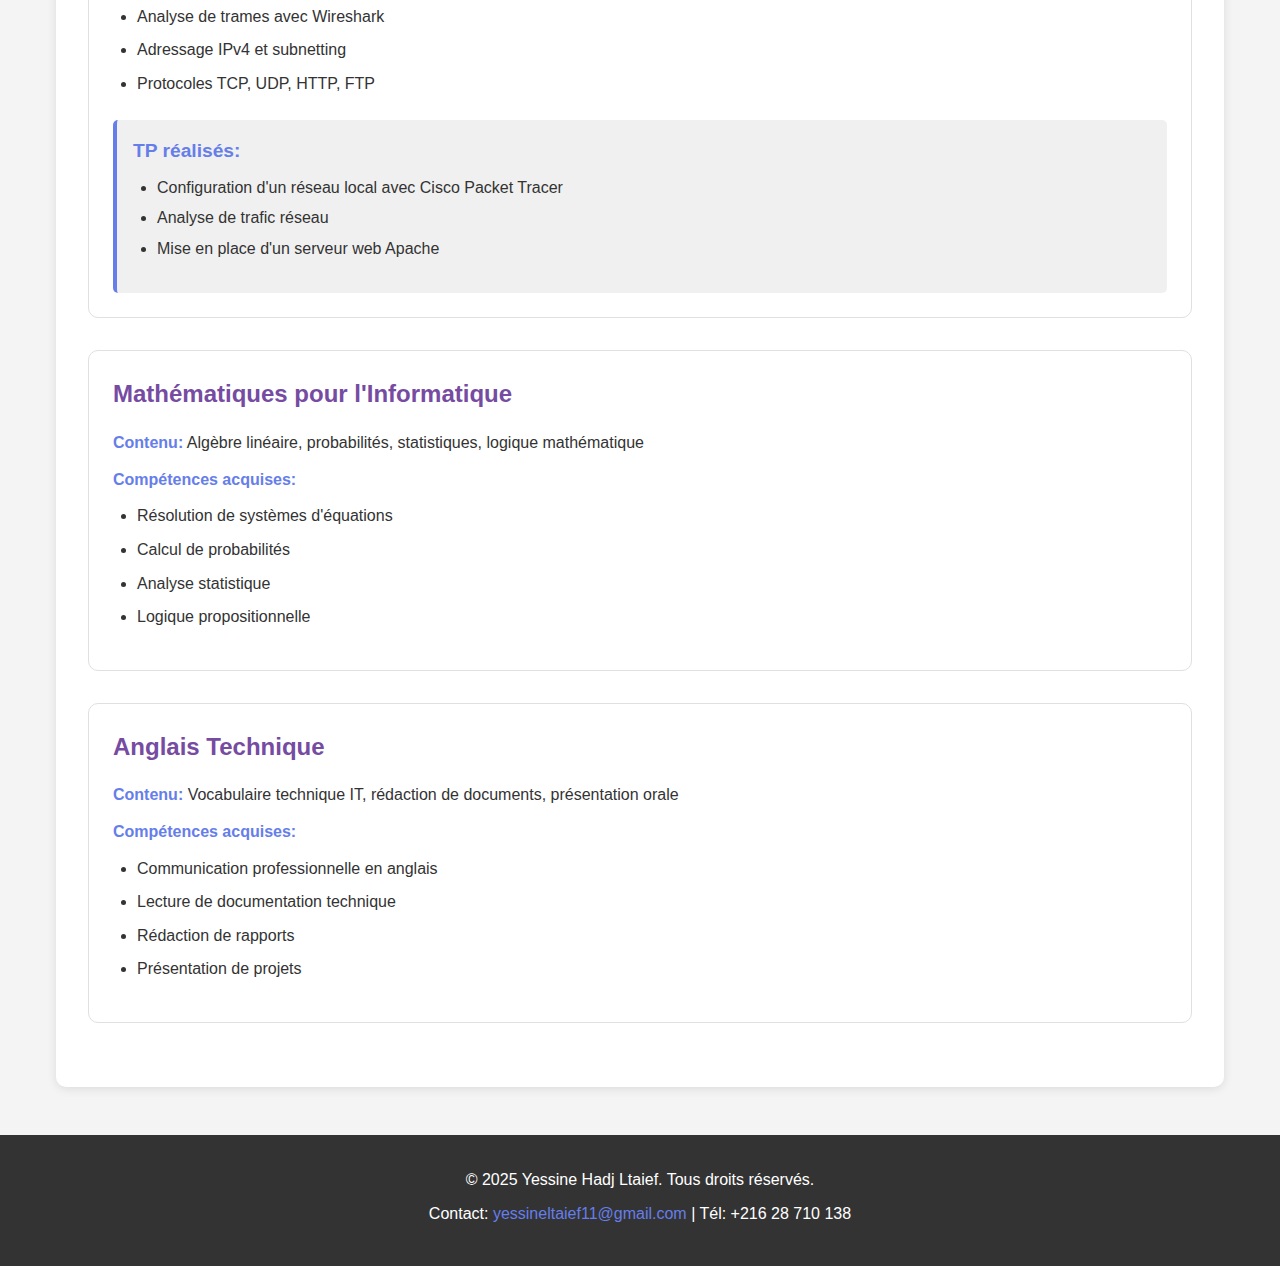
<file: pages/matieres.html>
<!DOCTYPE html>
<html lang="fr">
<head>
    <meta charset="UTF-8">
    <meta name="viewport" content="width=device-width, initial-scale=1.0">
    <title>Matières et Projets</title>
    <link rel="stylesheet" href="../style/style.css">
    <link rel="stylesheet" href="../style/matiers.css">
 
</head>
<body>
    <header>
        <div class="logo">
            <h1>Yessine Hadj Ltaief</h1>
        </div>
        <nav>
            <ul>
                <li><a href="../index.html">Accueil</a></li>
                <li><a href="parcours.html">Parcours</a></li>
                <li><a href="competences.html">Compétences</a></li>
                <li><a href="experiences.html">Expériences</a></li>
                <li><a href="evenements.html">Événements</a></li>
                <li><a href="matieres.html">Matières</a></li>
                <li><a href="passions.html">Passions</a></li>
                <li><a href="quiz.html">Quiz</a></li>
                <li><a href="contact.html">Contact</a></li>
                <li><a href="temoignage.html">Témoignage IIT</a></li>
            </ul>
        </nav>
    </header>

    <main>
        <section class="page-title">
            <h2>Matières Étudiées et Projets Réalisés</h2>
        </section>

        <section class="matieres-content">
            <h3> 2024/2025</h3>
            
            <article class="matiere">
                <div class="matiere-header">
                    <h4>Programmation Web I</h4>
                </div>
                <div class="matiere-body">
                    <p><strong>Contenu:</strong> HTML5, CSS3, JavaScript, création de sites web responsives</p>
                    <p><strong>Compétences acquises:</strong></p>
                    <ul>
                        <li>Structuration de pages web avec HTML5</li>
                        <li>Mise en forme avec CSS3 et Flexbox/Grid</li>
                        <li>Programmation côté client avec JavaScript</li>
                        <li>Manipulation du DOM</li>
                        <li>Création de formulaires interactifs</li>
                    </ul>
                    <div class="projet">
                        <h5>Projet réalisé: Site Web Personnel</h5>
                        <p>Développement d'un site web personnel complet avec plusieurs pages, incluant un système de quiz interactif, un formulaire de contact et une galerie photos. Utilisation des technologies HTML5, CSS3 et JavaScript vanilla.</p>
                    </div>
                </div>
            </article>

            <article class="matiere">
                <div class="matiere-header">
                    <h4>Algorithmique et Structures de Données</h4>
                </div>
                <div class="matiere-body">
                    <p><strong>Contenu:</strong> Algorithmes de tri et de recherche, listes chaînées, piles, files, arbres</p>
                    <p><strong>Compétences acquises:</strong></p>
                    <ul>
                        <li>Analyse de la complexité algorithmique</li>
                        <li>Implémentation de structures de données</li>
                        <li>Résolution de problèmes algorithmiques</li>
                    </ul>
                    <div class="projet">
                        <h5>TP réalisés:</h5>
                        <ul>
                            <li>Implémentation d'algorithmes de tri (Bubble Sort, Quick Sort, Merge Sort)</li>
                            <li>Création d'une calculatrice d'expressions arithmétiques avec piles</li>
                            <li>Gestion d'un arbre binaire de recherche</li>
                        </ul>
                    </div>
                </div>
            </article>

            <article class="matiere">
                <div class="matiere-header">
                    <h4>Programmation Orientée Objet (Java)</h4>
                </div>
                <div class="matiere-body">
                    <p><strong>Contenu:</strong> Concepts POO, classes, objets, héritage, polymorphisme, interfaces</p>
                    <p><strong>Compétences acquises:</strong></p>
                    <ul>
                        <li>Conception orientée objet</li>
                        <li>Programmation en Java</li>
                        <li>Utilisation de l'héritage et du polymorphisme</li>
                        <li>Gestion des exceptions</li>
                    </ul>
                    <div class="projet">
                        <h5>Projet: Système de Gestion de Bibliothèque</h5>
                        <p>Application console en Java pour gérer les livres, les membres et les emprunts d'une bibliothèque. Utilisation des concepts d'héritage, de polymorphisme et de collections Java.</p>
                    </div>
                </div>
            </article>

            <article class="matiere">
                <div class="matiere-header">
                    <h4>Bases de Données</h4>
                </div>
                <div class="matiere-body">
                    <p><strong>Contenu:</strong> Modélisation (MCD, MLD), SQL, normalisation, requêtes avancées</p>
                    <p><strong>Compétences acquises:</strong></p>
                    <ul>
                        <li>Conception de bases de données relationnelles</li>
                        <li>Langage SQL (DDL, DML, DQL)</li>
                        <li>Optimisation de requêtes</li>
                        <li>Gestion des transactions</li>
                    </ul>
                    <div class="projet">
                        <h5>Projet: Base de Données Universitaire</h5>
                        <p>Conception et implémentation d'une base de données pour gérer les étudiants, les cours, les inscriptions et les notes. Création de requêtes complexes avec jointures et sous-requêtes.</p>
                    </div>
                </div>
            </article>

            <article class="matiere">
                <div class="matiere-header">
                    <h4>Systèmes d'Exploitation</h4>
                </div>
                <div class="matiere-body">
                    <p><strong>Contenu:</strong> Introduction aux systèmes d'exploitation, processus, threads, gestion mémoire</p>
                    <p><strong>Compétences acquises:</strong></p>
                    <ul>
                        <li>Compréhension du fonctionnement d'un OS</li>
                        <li>Commandes Linux de base</li>
                        <li>Scripts Bash</li>
                        <li>Gestion des processus</li>
                    </ul>
                    <div class="projet">
                        <h5>TP réalisés:</h5>
                        <ul>
                            <li>Scripts Bash pour l'automatisation de tâches</li>
                            <li>Simulation d'algorithmes d'ordonnancement</li>
                            <li>Gestion des permissions et utilisateurs Linux</li>
                        </ul>
                    </div>
                </div>
            </article>

            <article class="matiere">
                <div class="matiere-header">
                    <h4>Réseaux et Communication</h4>
                </div>
                <div class="matiere-body">
                    <p><strong>Contenu:</strong> Modèle OSI, TCP/IP, adressage IP, routage, protocoles réseaux</p>
                    <p><strong>Compétences acquises:</strong></p>
                    <ul>
                        <li>Configuration de réseaux locaux</li>
                        <li>Analyse de trames avec Wireshark</li>
                        <li>Adressage IPv4 et subnetting</li>
                        <li>Protocoles TCP, UDP, HTTP, FTP</li>
                    </ul>
                    <div class="projet">
                        <h5>TP réalisés:</h5>
                        <ul>
                            <li>Configuration d'un réseau local avec Cisco Packet Tracer</li>
                            <li>Analyse de trafic réseau</li>
                            <li>Mise en place d'un serveur web Apache</li>
                        </ul>
                    </div>
                </div>
            </article>

            <article class="matiere">
                <div class="matiere-header">
                    <h4>Mathématiques pour l'Informatique</h4>
                </div>
                <div class="matiere-body">
                    <p><strong>Contenu:</strong> Algèbre linéaire, probabilités, statistiques, logique mathématique</p>
                    <p><strong>Compétences acquises:</strong></p>
                    <ul>
                        <li>Résolution de systèmes d'équations</li>
                        <li>Calcul de probabilités</li>
                        <li>Analyse statistique</li>
                        <li>Logique propositionnelle</li>
                    </ul>
                </div>
            </article>

            <article class="matiere">
                <div class="matiere-header">
                    <h4>Anglais Technique</h4>
                </div>
                <div class="matiere-body">
                    <p><strong>Contenu:</strong> Vocabulaire technique IT, rédaction de documents, présentation orale</p>
                    <p><strong>Compétences acquises:</strong></p>
                    <ul>
                        <li>Communication professionnelle en anglais</li>
                        <li>Lecture de documentation technique</li>
                        <li>Rédaction de rapports</li>
                        <li>Présentation de projets</li>
                    </ul>
                </div>
            </article>
        </section>
    </main>

    <footer>
        <p>&copy; 2025 Yessine Hadj Ltaief. Tous droits réservés.</p>
        <p>Contact: <a href="mailto:yessineltaief11@gmail.com">yessineltaief11@gmail.com</a> | Tél: +216 28 710 138</p>
    </footer>
</body>
</html>
</file>
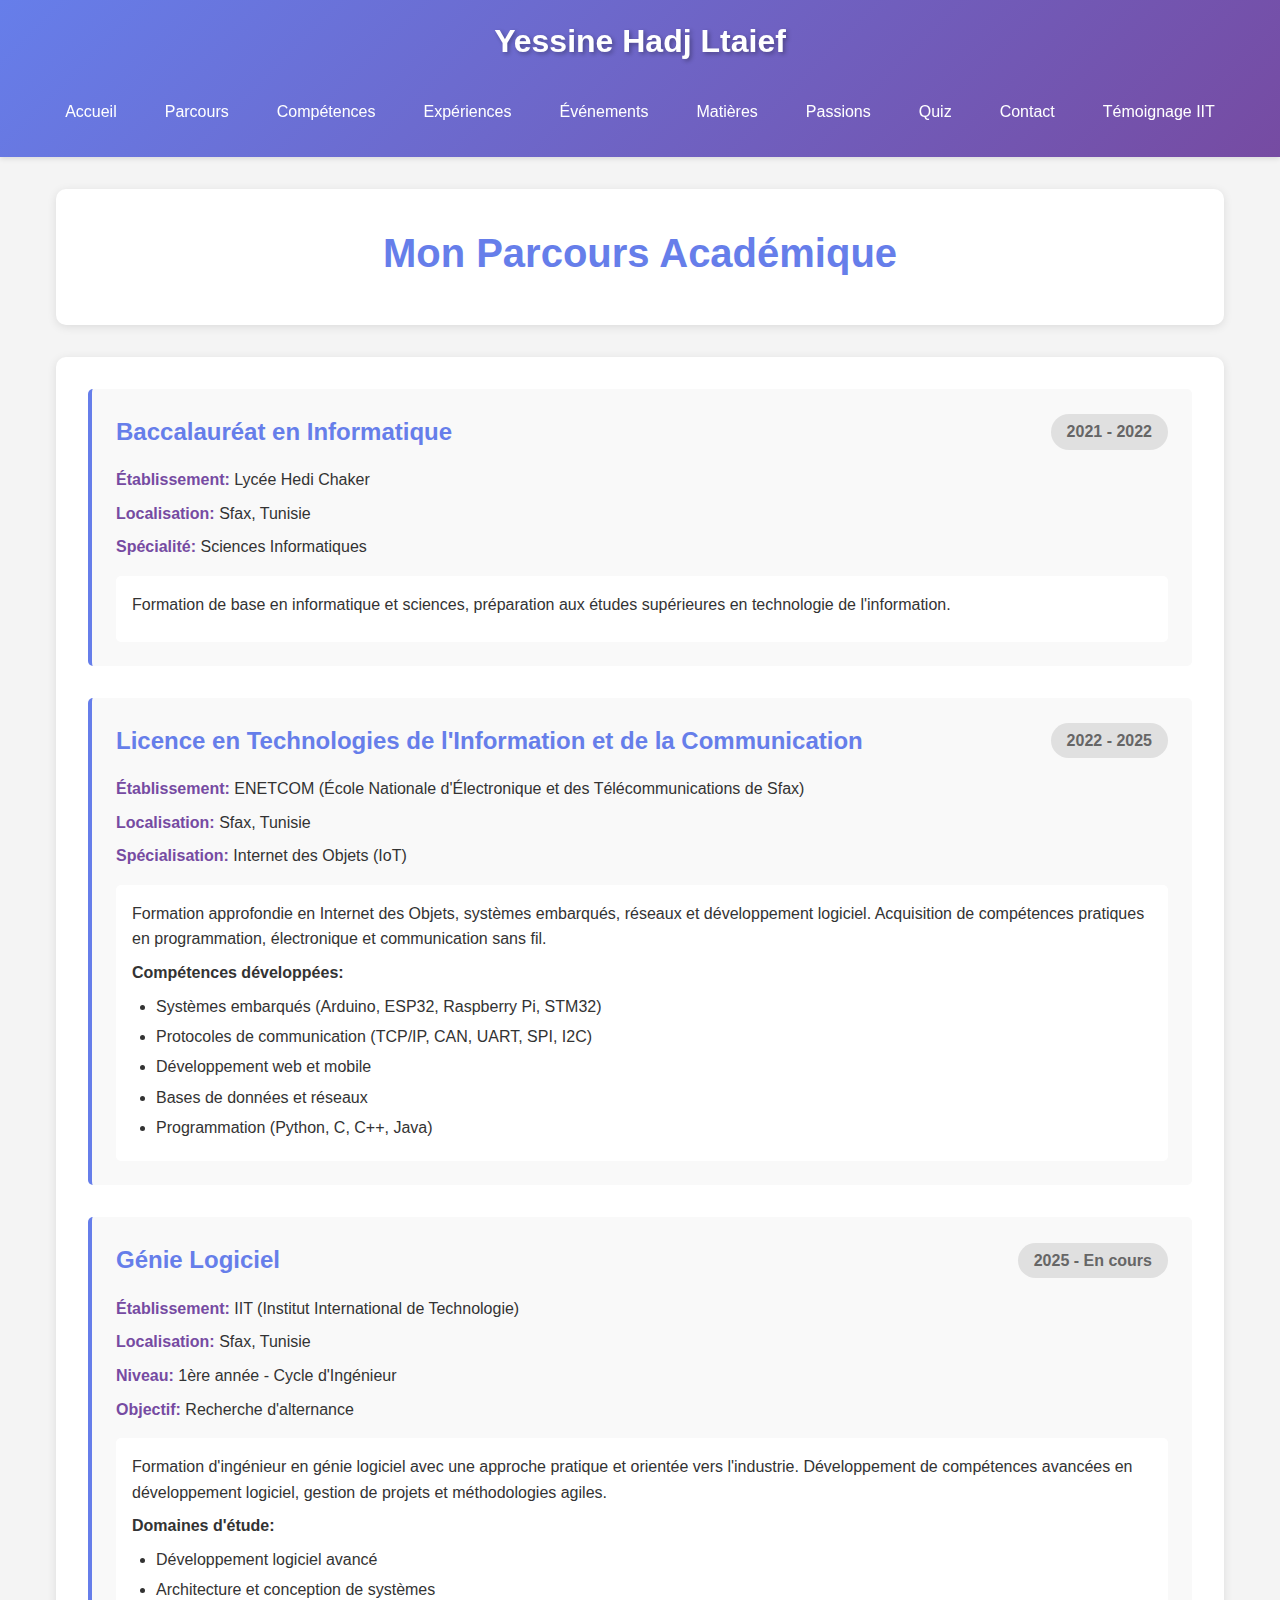
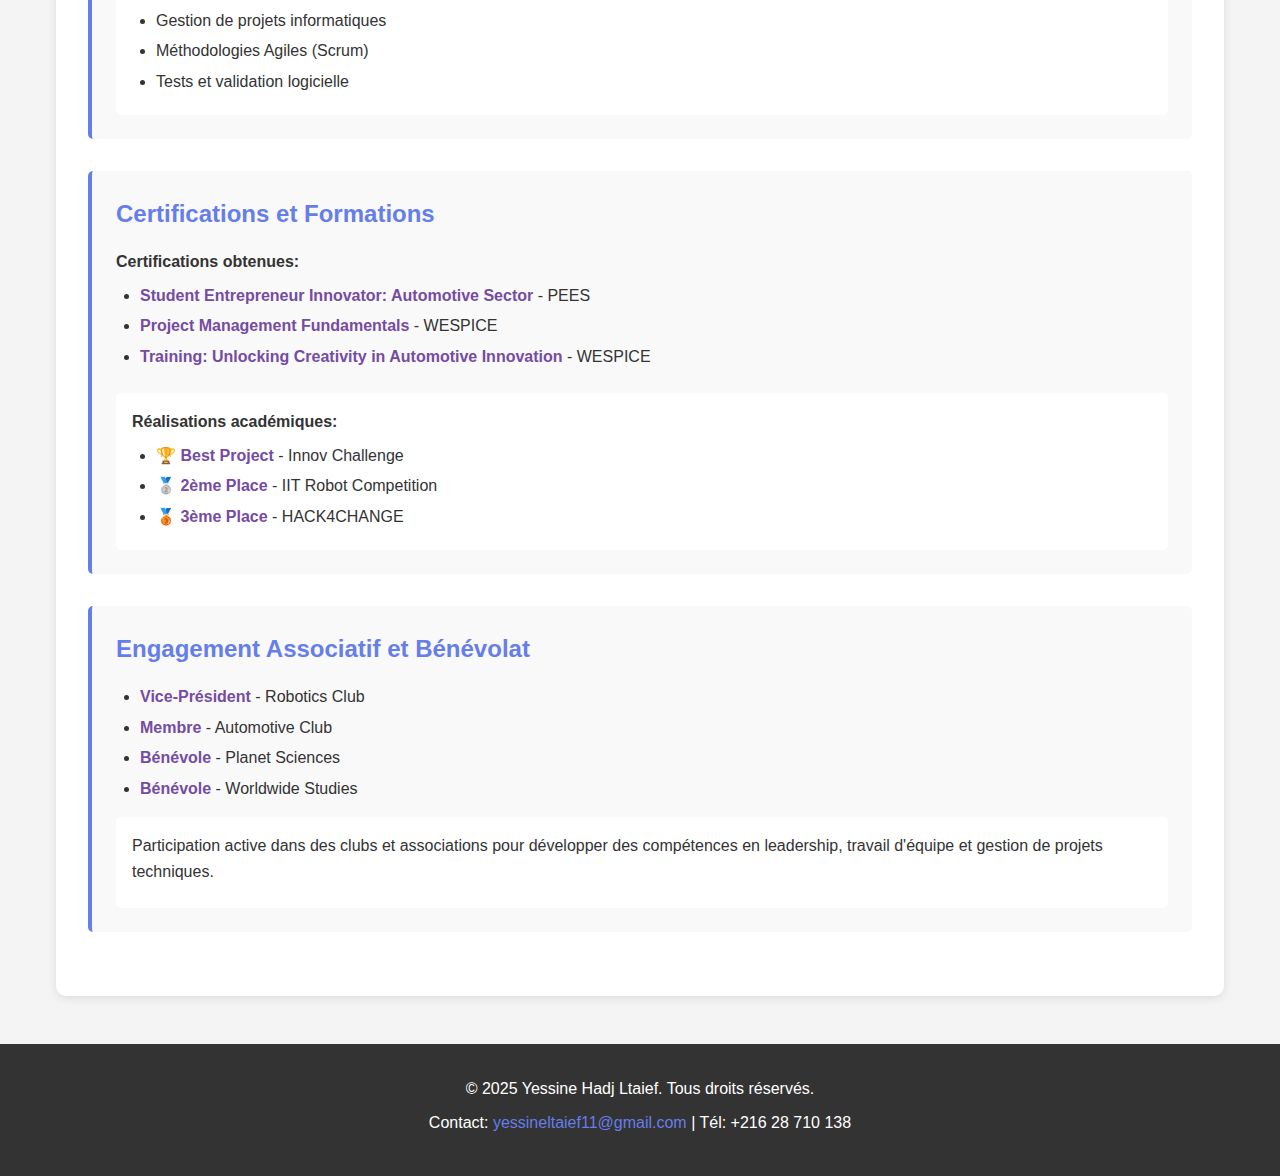
<file: pages/parcours.html>
<!DOCTYPE html>
<html lang="fr">
<head>
    <meta charset="UTF-8">
    <meta name="viewport" content="width=device-width, initial-scale=1.0">
    <title>Parcours Académique - Yessine Hadj Ltaief</title>
    <link rel="stylesheet" href="../style/style.css">
    <link rel="stylesheet" href="../style/parcours.css">
</head>
<body>
    <header>
        <div class="logo">
            <h1>Yessine Hadj Ltaief</h1>
        </div>
        <nav>
            <ul>
                <li><a href="../index.html">Accueil</a></li>
                <li><a href="parcours.html">Parcours</a></li>
                <li><a href="competences.html">Compétences</a></li>
                <li><a href="experiences.html">Expériences</a></li>
                <li><a href="evenements.html">Événements</a></li>
                <li><a href="matieres.html">Matières</a></li>
                <li><a href="passions.html">Passions</a></li>
                <li><a href="quiz.html">Quiz</a></li>
                <li><a href="contact.html">Contact</a></li>
                <li><a href="temoignage.html">Témoignage IIT</a></li>
            </ul>
        </nav>
    </header>

    <main>
        <section class="page-title">
            <h2>Mon Parcours Académique</h2>
        </section>

        <section class="parcours-content">
            <!-- Baccalauréat -->
            <article class="diplome">
                <div class="diplome-header">
                    <h3>Baccalauréat en Informatique</h3>
                    <span class="date">2021 - 2022</span>
                </div>
                <div class="diplome-body">
                    <p><strong>Établissement:</strong> Lycée Hedi Chaker</p>
                    <p><strong>Localisation:</strong> Sfax, Tunisie</p>
                    <p><strong>Spécialité:</strong> Sciences Informatiques</p>
                    <div class="diplome-description">
                        <p>Formation de base en informatique et sciences, préparation aux études supérieures en technologie de l'information.</p>
                    </div>
                </div>
            </article>

            <!-- Licence ICT -->
            <article class="diplome">
                <div class="diplome-header">
                    <h3>Licence en Technologies de l'Information et de la Communication</h3>
                    <span class="date">2022 - 2025</span>
                </div>
                <div class="diplome-body">
                    <p><strong>Établissement:</strong> ENETCOM (École Nationale d'Électronique et des Télécommunications de Sfax)</p>
                    <p><strong>Localisation:</strong> Sfax, Tunisie</p>
                    <p><strong>Spécialisation:</strong> Internet des Objets (IoT)</p>
                    <div class="diplome-description">
                        <p>Formation approfondie en Internet des Objets, systèmes embarqués, réseaux et développement logiciel. Acquisition de compétences pratiques en programmation, électronique et communication sans fil.</p>
                        <h4>Compétences développées:</h4>
                        <ul>
                            <li>Systèmes embarqués (Arduino, ESP32, Raspberry Pi, STM32)</li>
                            <li>Protocoles de communication (TCP/IP, CAN, UART, SPI, I2C)</li>
                            <li>Développement web et mobile</li>
                            <li>Bases de données et réseaux</li>
                            <li>Programmation (Python, C, C++, Java)</li>
                        </ul>
                    </div>
                </div>
            </article>

            <!-- Génie Logiciel à l'IIT -->
            <article class="diplome">
                <div class="diplome-header">
                    <h3>Génie Logiciel</h3>
                    <span class="date">2025 - En cours</span>
                </div>
                <div class="diplome-body">
                    <p><strong>Établissement:</strong> IIT (Institut International de Technologie)</p>
                    <p><strong>Localisation:</strong> Sfax, Tunisie</p>
                    <p><strong>Niveau:</strong> 1ère année - Cycle d'Ingénieur</p>
                    <p><strong>Objectif:</strong> Recherche d'alternance</p>
                    <div class="diplome-description">
                        <p>Formation d'ingénieur en génie logiciel avec une approche pratique et orientée vers l'industrie. Développement de compétences avancées en développement logiciel, gestion de projets et méthodologies agiles.</p>
                        <h4>Domaines d'étude:</h4>
                        <ul>
                            <li>Développement logiciel avancé</li>
                            <li>Architecture et conception de systèmes</li>
                            <li>Gestion de projets informatiques</li>
                            <li>Méthodologies Agiles (Scrum)</li>
                            <li>Tests et validation logicielle</li>
                        </ul>
                    </div>
                </div>
            </article>

            <!-- Certifications -->
            <article class="diplome">
                <div class="diplome-header">
                    <h3>Certifications et Formations</h3>
                </div>
                <div class="diplome-body">
                    <h4>Certifications obtenues:</h4>
                    <ul>
                        <li><strong>Student Entrepreneur Innovator: Automotive Sector</strong> - PEES</li>
                        <li><strong>Project Management Fundamentals</strong> - WESPICE</li>
                        <li><strong>Training: Unlocking Creativity in Automotive Innovation</strong> - WESPICE</li>
                    </ul>
                    
                    <div class="diplome-description" style="margin-top: 1.5rem;">
                        <h4>Réalisations académiques:</h4>
                        <ul>
                            <li>🏆 <strong>Best Project</strong> - Innov Challenge</li>
                            <li>🥈 <strong>2ème Place</strong> - IIT Robot Competition</li>
                            <li>🥉 <strong>3ème Place</strong> - HACK4CHANGE</li>
                        </ul>
                    </div>
                </div>
            </article>

            <!-- Engagement associatif -->
            <article class="diplome">
                <div class="diplome-header">
                    <h3>Engagement Associatif et Bénévolat</h3>
                </div>
                <div class="diplome-body">
                    <ul>
                        <li><strong>Vice-Président</strong> - Robotics Club</li>
                        <li><strong>Membre</strong> - Automotive Club</li>
                        <li><strong>Bénévole</strong> - Planet Sciences</li>
                        <li><strong>Bénévole</strong> - Worldwide Studies</li>
                    </ul>
                    <div class="diplome-description" style="margin-top: 1rem;">
                        <p>Participation active dans des clubs et associations pour développer des compétences en leadership, travail d'équipe et gestion de projets techniques.</p>
                    </div>
                </div>
            </article>
        </section>
    </main>

    <footer>
        <p>&copy; 2025 Yessine Hadj Ltaief. Tous droits réservés.</p>
        <p>Contact: <a href="mailto:yessineltaief11@gmail.com">yessineltaief11@gmail.com</a> | Tél: +216 28 710 138</p>
    </footer>
</body>
</html>
</file>
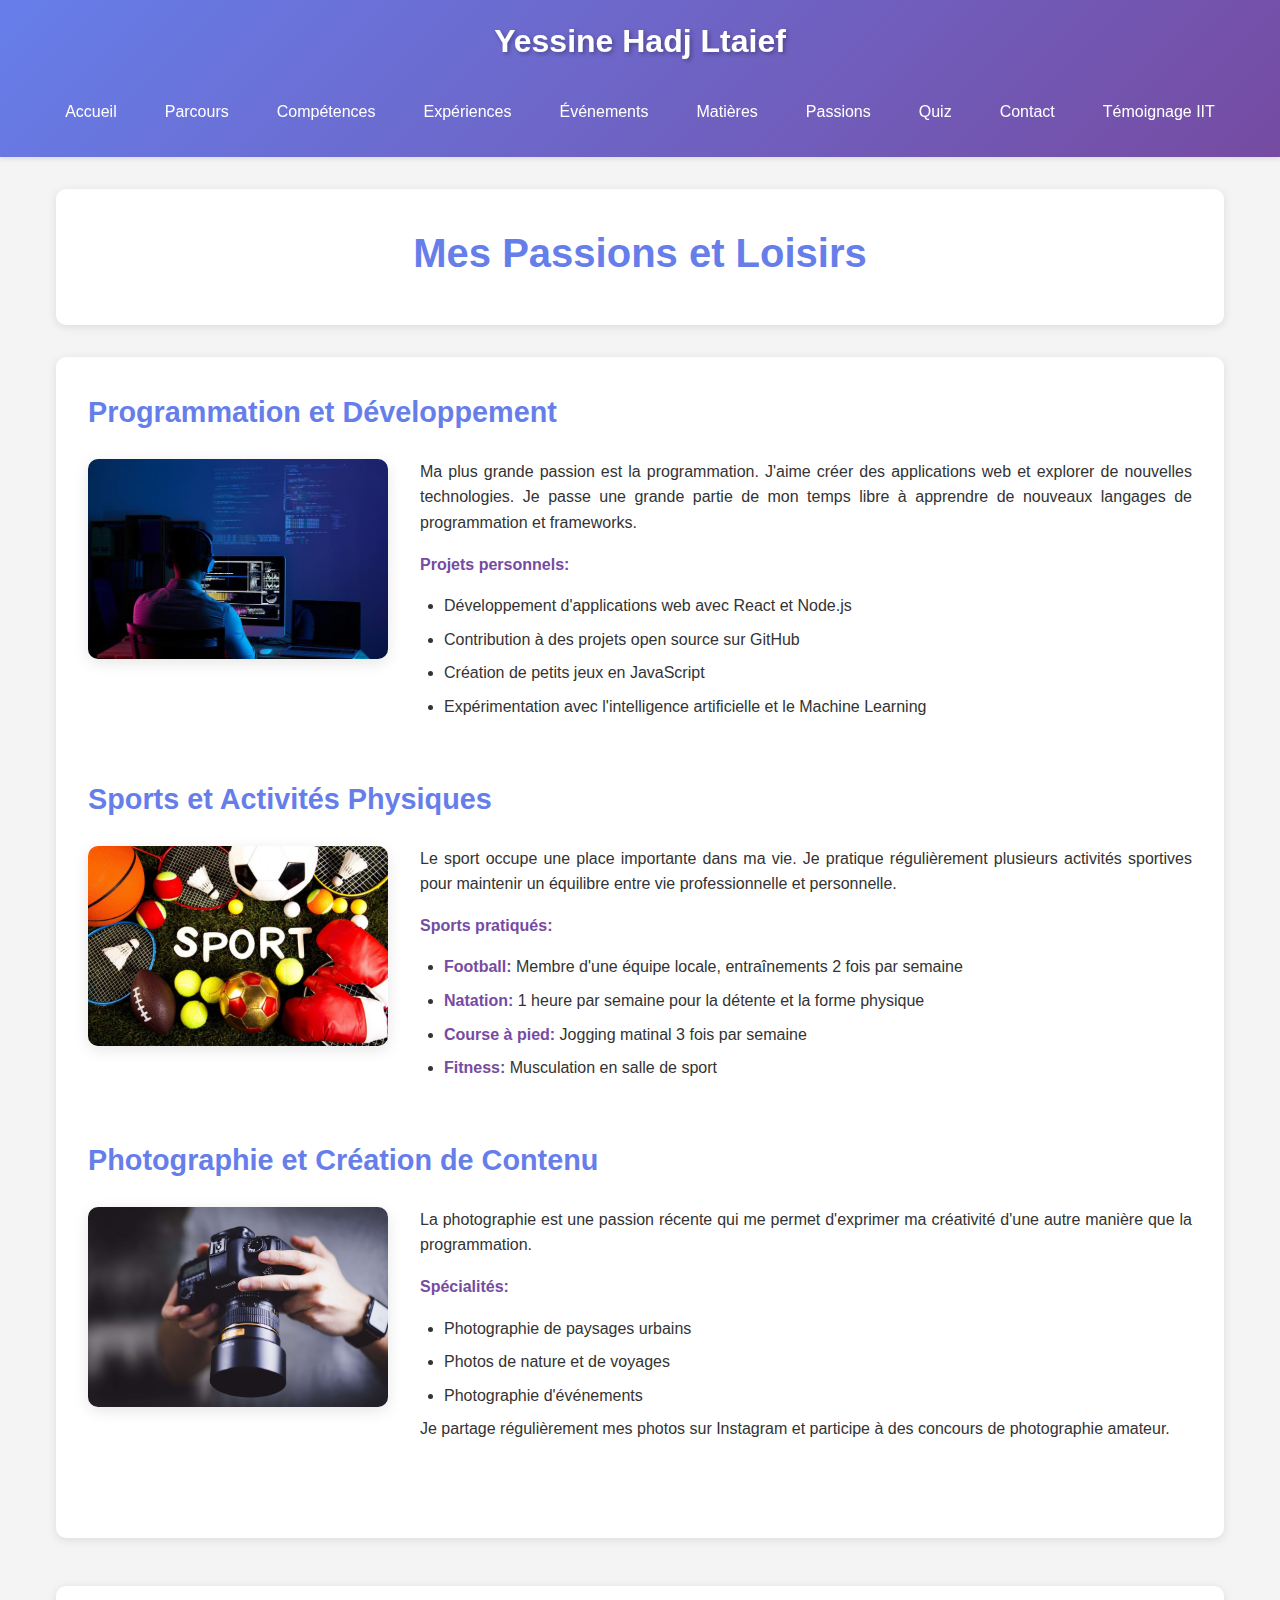
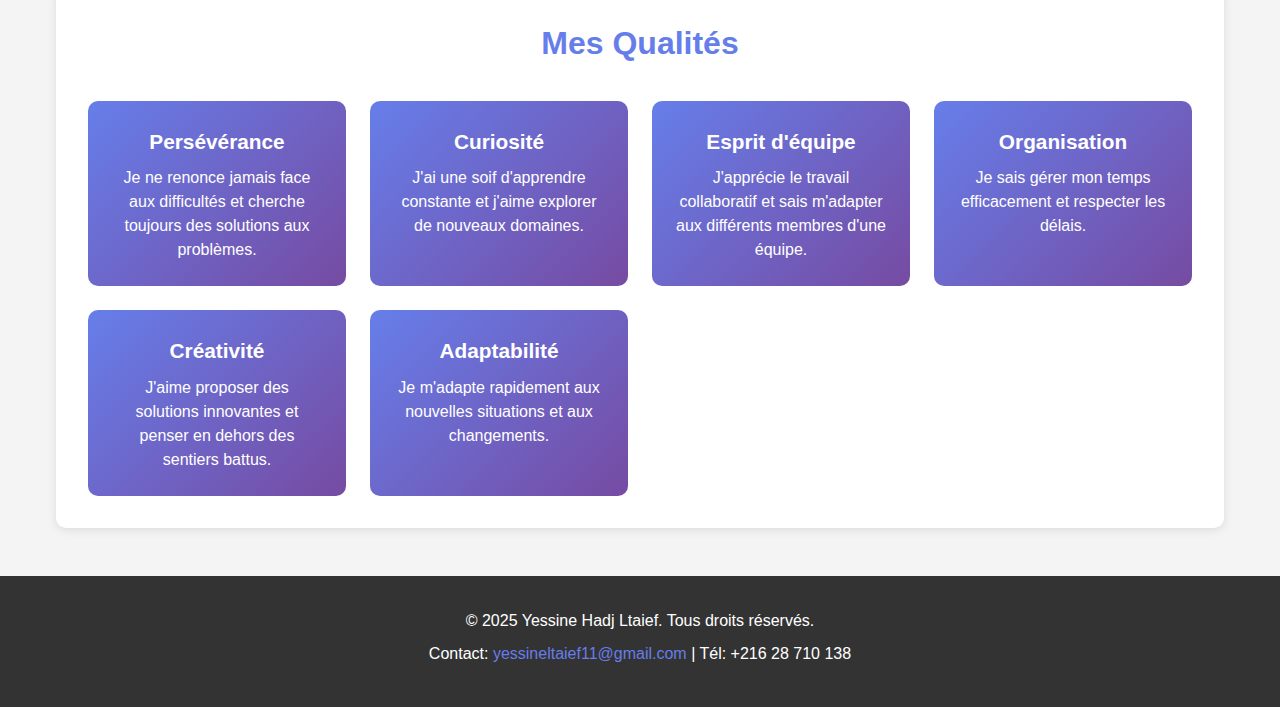
<file: pages/passions.html>
<!DOCTYPE html>
<html lang="fr">
<head>
    <meta charset="UTF-8">
    <meta name="viewport" content="width=device-width, initial-scale=1.0">
    <title>Passions et Loisirs</title>
    <link rel="stylesheet" href="../style/style.css">
    <link rel="stylesheet" href="../style/passions.css">

</head>
<body>
    <header>
        <div class="logo">
            <h1>Yessine Hadj Ltaief</h1>
        </div>
        <nav>
            <ul>
                <li><a href="../index.html">Accueil</a></li>
                <li><a href="parcours.html">Parcours</a></li>
                <li><a href="competences.html">Compétences</a></li>
                <li><a href="experiences.html">Expériences</a></li>
                <li><a href="evenements.html">Événements</a></li>
                <li><a href="matieres.html">Matières</a></li>
                <li><a href="passions.html">Passions</a></li>
                <li><a href="quiz.html">Quiz</a></li>
                <li><a href="contact.html">Contact</a></li>
                <li><a href="temoignage.html">Témoignage IIT</a></li>
            </ul>
        </nav>
    </header>

    <main>
        <section class="page-title">
            <h2>Mes Passions et Loisirs</h2>
        </section>

        <section class="passions-content">
            <article class="passion">
                <div class="passion-header">
                    <h3>Programmation et Développement</h3>
                </div>
                <div class="passion-body">
                    <div class="passion-image">
                        <img src="../images/prog.jpg" alt="Programmation">
                    </div>
                    <div class="passion-description">
                        <p>Ma plus grande passion est la programmation. J'aime créer des applications web et explorer de nouvelles technologies. Je passe une grande partie de mon temps libre à apprendre de nouveaux langages de programmation et frameworks.</p>
                        <p><strong>Projets personnels:</strong></p>
                        <ul>
                            <li>Développement d'applications web avec React et Node.js</li>
                            <li>Contribution à des projets open source sur GitHub</li>
                            <li>Création de petits jeux en JavaScript</li>
                            <li>Expérimentation avec l'intelligence artificielle et le Machine Learning</li>
                        </ul>
                    </div>
                </div>
            </article>

            <article class="passion">
                <div class="passion-header">
                    <h3>Sports et Activités Physiques</h3>
                </div>
                <div class="passion-body">
                    <div class="passion-image">
                        <img src="../images/sport.jpg" alt="Football">
                    </div>
                    <div class="passion-description">
                        <p>Le sport occupe une place importante dans ma vie. Je pratique régulièrement plusieurs activités sportives pour maintenir un équilibre entre vie professionnelle et personnelle.</p>
                        <p><strong>Sports pratiqués:</strong></p>
                        <ul>
                            <li><strong>Football:</strong> Membre d'une équipe locale, entraînements 2 fois par semaine</li>
                            <li><strong>Natation:</strong> 1 heure par semaine pour la détente et la forme physique</li>
                            <li><strong>Course à pied:</strong> Jogging matinal 3 fois par semaine</li>
                            <li><strong>Fitness:</strong> Musculation en salle de sport</li>
                        </ul>
                    </div>
                </div>
            </article>


            <article class="passion">
                <div class="passion-header">
                    <h3>Photographie et Création de Contenu</h3>
                </div>
                <div class="passion-body">
                    <div class="passion-image">
                        <img src="../images/photographe.jpg" alt="Photographie">
                    </div>
                    <div class="passion-description">
                        <p>La photographie est une passion récente qui me permet d'exprimer ma créativité d'une autre manière que la programmation.</p>
                        <p><strong>Spécialités:</strong></p>
                        <ul>
                            <li>Photographie de paysages urbains</li>
                            <li>Photos de nature et de voyages</li>
                            <li>Photographie d'événements</li>
                        </ul>
                        <p>Je partage régulièrement mes photos sur Instagram et participe à des concours de photographie amateur.</p>
                    </div>
                </div>
            </article>

           
          
        </section>

        <section class="qualites">
            <h3>Mes Qualités</h3>
            <div class="qualites-grid">
                <div class="qualite-item">
                    <h4>Persévérance</h4>
                    <p>Je ne renonce jamais face aux difficultés et cherche toujours des solutions aux problèmes.</p>
                </div>
                <div class="qualite-item">
                    <h4>Curiosité</h4>
                    <p>J'ai une soif d'apprendre constante et j'aime explorer de nouveaux domaines.</p>
                </div>
                <div class="qualite-item">
                    <h4>Esprit d'équipe</h4>
                    <p>J'apprécie le travail collaboratif et sais m'adapter aux différents membres d'une équipe.</p>
                </div>
                <div class="qualite-item">
                    <h4>Organisation</h4>
                    <p>Je sais gérer mon temps efficacement et respecter les délais.</p>
                </div>
                <div class="qualite-item">
                    <h4>Créativité</h4>
                    <p>J'aime proposer des solutions innovantes et penser en dehors des sentiers battus.</p>
                </div>
                <div class="qualite-item">
                    <h4>Adaptabilité</h4>
                    <p>Je m'adapte rapidement aux nouvelles situations et aux changements.</p>
                </div>
            </div>
        </section>
    </main>

    <footer>
        <p>&copy; 2025 Yessine Hadj Ltaief. Tous droits réservés.</p>
        <p>Contact: <a href="mailto:yessineltaief11@gmail.com">yessineltaief11@gmail.com</a> | Tél: +216 28 710 138</p>
    </footer>
</body>
</html>
</file>
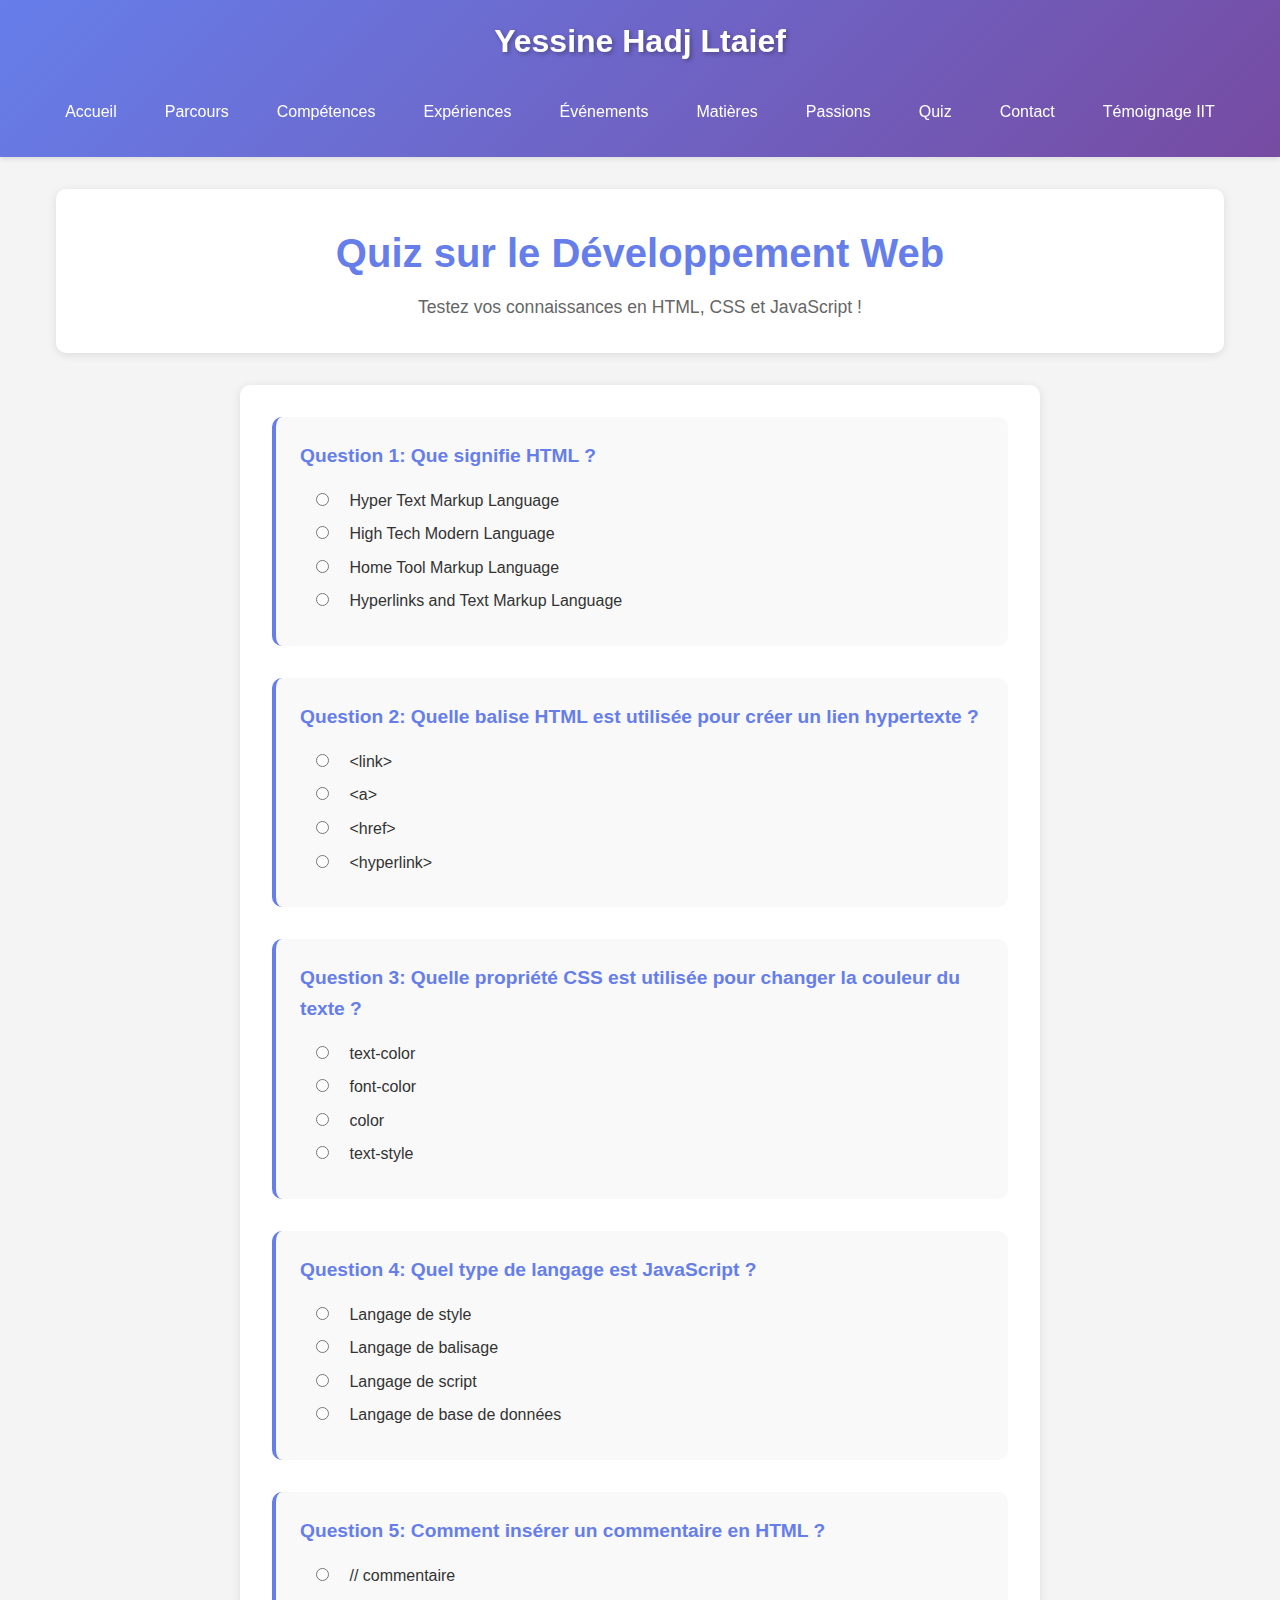
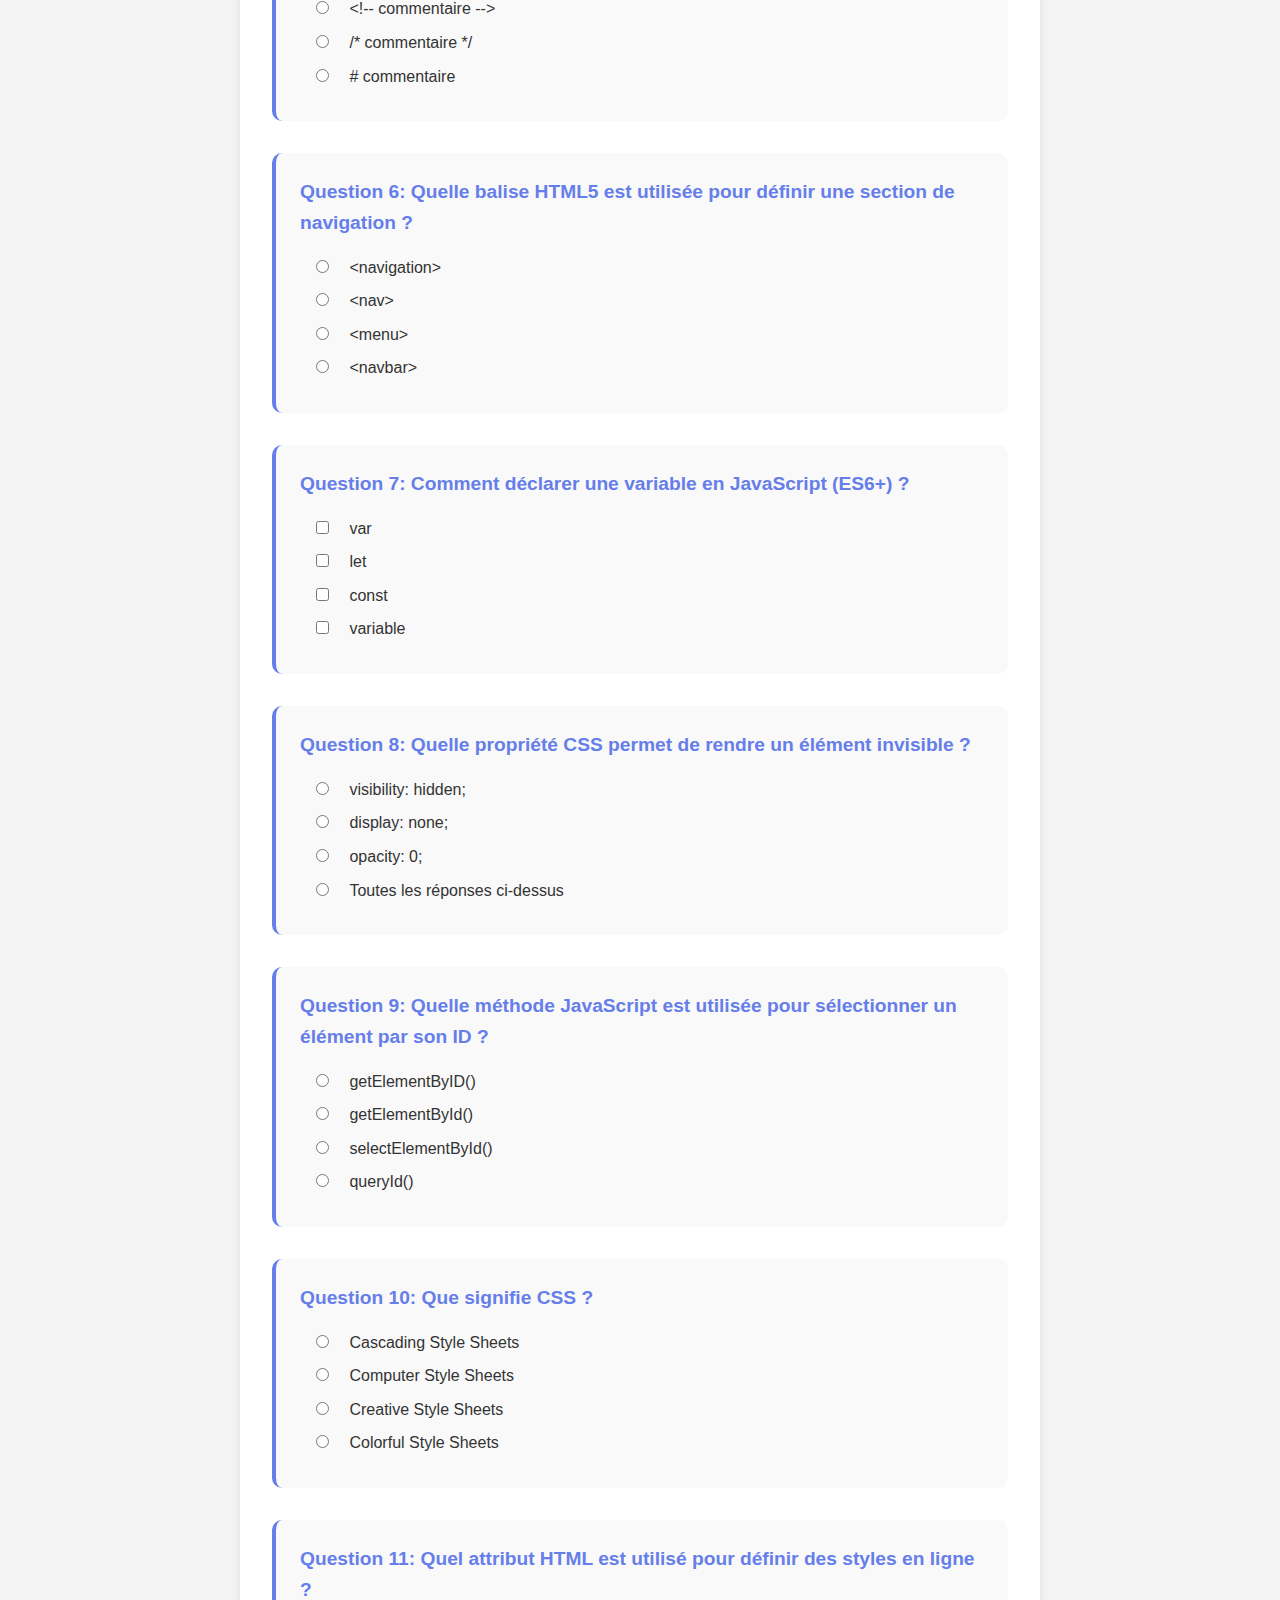
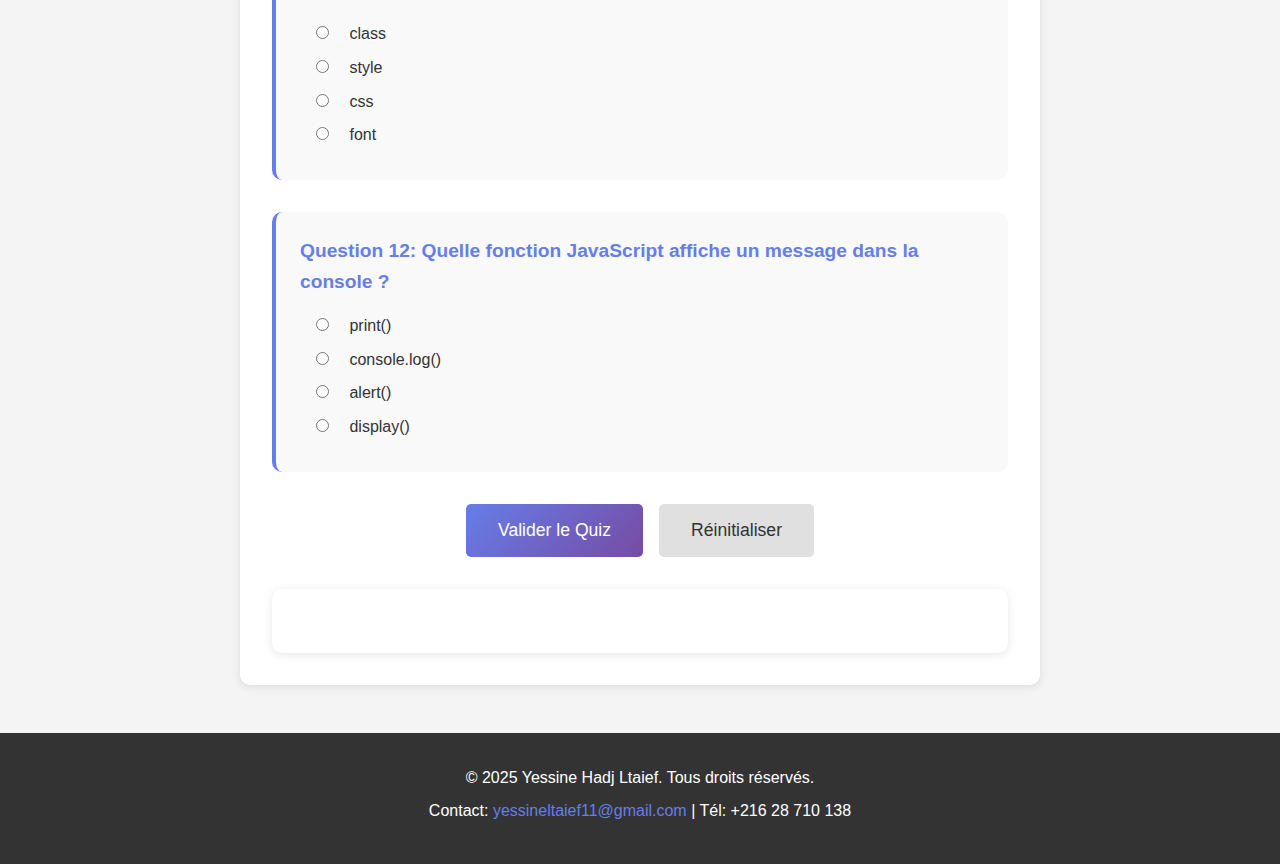
<file: pages/quiz.html>
<!DOCTYPE html>
<html lang="fr">
<head>
    <meta charset="UTF-8">
    <meta name="viewport" content="width=device-width, initial-scale=1.0">
    <title>Quiz sur le Développement Web</title>
    <link rel="stylesheet" href="../style/style.css">
    <link rel="stylesheet" href="../style/quiz.css">

    <script src="../js/quiz.js" defer></script>
</head>
<body>
    <header>
        <div class="logo">
            <h1>Yessine Hadj Ltaief</h1>
        </div>
        <nav>
            <ul>
                <li><a href="../index.html">Accueil</a></li>
                <li><a href="parcours.html">Parcours</a></li>
                <li><a href="competences.html">Compétences</a></li>
                <li><a href="experiences.html">Expériences</a></li>
                <li><a href="evenements.html">Événements</a></li>
                <li><a href="matieres.html">Matières</a></li>
                <li><a href="passions.html">Passions</a></li>
                <li><a href="quiz.html">Quiz</a></li>
                <li><a href="contact.html">Contact</a></li>
                <li><a href="temoignage.html">Témoignage IIT</a></li>
            </ul>
        </nav>
    </header>

    <main>
        <section class="page-title">
            <h2>Quiz sur le Développement Web</h2>
            <p>Testez vos connaissances en HTML, CSS et JavaScript !</p>
        </section>

        <section class="quiz-container">
            <form id="quizForm" name="quizForm">
                <article class="question">
                    <h3>Question 1: Que signifie HTML ?</h3>
                    <div class="options">
                        <input type="radio" name="q1" value="a" id="q1a">
                        <label for="q1a">Hyper Text Markup Language</label><br>
                        <input type="radio" name="q1" value="b" id="q1b">
                        <label for="q1b">High Tech Modern Language</label><br>
                        <input type="radio" name="q1" value="c" id="q1c">
                        <label for="q1c">Home Tool Markup Language</label><br>
                        <input type="radio" name="q1" value="d" id="q1d">
                        <label for="q1d">Hyperlinks and Text Markup Language</label>
                    </div>
                </article>

                <article class="question">
                    <h3>Question 2: Quelle balise HTML est utilisée pour créer un lien hypertexte ?</h3>
                    <div class="options">
                        <input type="radio" name="q2" value="a" id="q2a">
                        <label for="q2a">&lt;link&gt;</label><br>
                        <input type="radio" name="q2" value="b" id="q2b">
                        <label for="q2b">&lt;a&gt;</label><br>
                        <input type="radio" name="q2" value="c" id="q2c">
                        <label for="q2c">&lt;href&gt;</label><br>
                        <input type="radio" name="q2" value="d" id="q2d">
                        <label for="q2d">&lt;hyperlink&gt;</label>
                    </div>
                </article>

                <article class="question">
                    <h3>Question 3: Quelle propriété CSS est utilisée pour changer la couleur du texte ?</h3>
                    <div class="options">
                        <input type="radio" name="q3" value="a" id="q3a">
                        <label for="q3a">text-color</label><br>
                        <input type="radio" name="q3" value="b" id="q3b">
                        <label for="q3b">font-color</label><br>
                        <input type="radio" name="q3" value="c" id="q3c">
                        <label for="q3c">color</label><br>
                        <input type="radio" name="q3" value="d" id="q3d">
                        <label for="q3d">text-style</label>
                    </div>
                </article>

                <article class="question">
                    <h3>Question 4: Quel type de langage est JavaScript ?</h3>
                    <div class="options">
                        <input type="radio" name="q4" value="a" id="q4a">
                        <label for="q4a">Langage de style</label><br>
                        <input type="radio" name="q4" value="b" id="q4b">
                        <label for="q4b">Langage de balisage</label><br>
                        <input type="radio" name="q4" value="c" id="q4c">
                        <label for="q4c">Langage de script</label><br>
                        <input type="radio" name="q4" value="d" id="q4d">
                        <label for="q4d">Langage de base de données</label>
                    </div>
                </article>

                <article class="question">
                    <h3>Question 5: Comment insérer un commentaire en HTML ?</h3>
                    <div class="options">
                        <input type="radio" name="q5" value="a" id="q5a">
                        <label for="q5a">// commentaire</label><br>
                        <input type="radio" name="q5" value="b" id="q5b">
                        <label for="q5b">&lt;!-- commentaire --&gt;</label><br>
                        <input type="radio" name="q5" value="c" id="q5c">
                        <label for="q5c">/* commentaire */</label><br>
                        <input type="radio" name="q5" value="d" id="q5d">
                        <label for="q5d"># commentaire</label>
                    </div>
                </article>

                <article class="question">
                    <h3>Question 6: Quelle balise HTML5 est utilisée pour définir une section de navigation ?</h3>
                    <div class="options">
                        <input type="radio" name="q6" value="a" id="q6a">
                        <label for="q6a">&lt;navigation&gt;</label><br>
                        <input type="radio" name="q6" value="b" id="q6b">
                        <label for="q6b">&lt;nav&gt;</label><br>
                        <input type="radio" name="q6" value="c" id="q6c">
                        <label for="q6c">&lt;menu&gt;</label><br>
                        <input type="radio" name="q6" value="d" id="q6d">
                        <label for="q6d">&lt;navbar&gt;</label>
                    </div>
                </article>

                <article class="question">
                    <h3>Question 7: Comment déclarer une variable en JavaScript (ES6+) ?</h3>
                    <div class="options">
                        <input type="checkbox" name="q7[]" value="a" id="q7a">
                        <label for="q7a">var</label><br>
                        <input type="checkbox" name="q7[]" value="b" id="q7b">
                        <label for="q7b">let</label><br>
                        <input type="checkbox" name="q7[]" value="c" id="q7c">
                        <label for="q7c">const</label><br>
                        <input type="checkbox" name="q7[]" value="d" id="q7d">
                        <label for="q7d">variable</label>
                    </div>
                </article>

                <article class="question">
                    <h3>Question 8: Quelle propriété CSS permet de rendre un élément invisible ?</h3>
                    <div class="options">
                        <input type="radio" name="q8" value="a" id="q8a">
                        <label for="q8a">visibility: hidden;</label><br>
                        <input type="radio" name="q8" value="b" id="q8b">
                        <label for="q8b">display: none;</label><br>
                        <input type="radio" name="q8" value="c" id="q8c">
                        <label for="q8c">opacity: 0;</label><br>
                        <input type="radio" name="q8" value="d" id="q8d">
                        <label for="q8d">Toutes les réponses ci-dessus</label>
                    </div>
                </article>

                <article class="question">
                    <h3>Question 9: Quelle méthode JavaScript est utilisée pour sélectionner un élément par son ID ?</h3>
                    <div class="options">
                        <input type="radio" name="q9" value="a" id="q9a">
                        <label for="q9a">getElementByID()</label><br>
                        <input type="radio" name="q9" value="b" id="q9b">
                        <label for="q9b">getElementById()</label><br>
                        <input type="radio" name="q9" value="c" id="q9c">
                        <label for="q9c">selectElementById()</label><br>
                        <input type="radio" name="q9" value="d" id="q9d">
                        <label for="q9d">queryId()</label>
                    </div>
                </article>

                <article class="question">
                    <h3>Question 10: Que signifie CSS ?</h3>
                    <div class="options">
                        <input type="radio" name="q10" value="a" id="q10a">
                        <label for="q10a">Cascading Style Sheets</label><br>
                        <input type="radio" name="q10" value="b" id="q10b">
                        <label for="q10b">Computer Style Sheets</label><br>
                        <input type="radio" name="q10" value="c" id="q10c">
                        <label for="q10c">Creative Style Sheets</label><br>
                        <input type="radio" name="q10" value="d" id="q10d">
                        <label for="q10d">Colorful Style Sheets</label>
                    </div>
                </article>

                <article class="question">
                    <h3>Question 11: Quel attribut HTML est utilisé pour définir des styles en ligne ?</h3>
                    <div class="options">
                        <input type="radio" name="q11" value="a" id="q11a">
                        <label for="q11a">class</label><br>
                        <input type="radio" name="q11" value="b" id="q11b">
                        <label for="q11b">style</label><br>
                        <input type="radio" name="q11" value="c" id="q11c">
                        <label for="q11c">css</label><br>
                        <input type="radio" name="q11" value="d" id="q11d">
                        <label for="q11d">font</label>
                    </div>
                </article>

                <article class="question">
                    <h3>Question 12: Quelle fonction JavaScript affiche un message dans la console ?</h3>
                    <div class="options">
                        <input type="radio" name="q12" value="a" id="q12a">
                        <label for="q12a">print()</label><br>
                        <input type="radio" name="q12" value="b" id="q12b">
                        <label for="q12b">console.log()</label><br>
                        <input type="radio" name="q12" value="c" id="q12c">
                        <label for="q12c">alert()</label><br>
                        <input type="radio" name="q12" value="d" id="q12d">
                        <label for="q12d">display()</label>
                    </div>
                </article>

                <div class="submit-section">
                    <button type="button" onclick="validerQuiz()">Valider le Quiz</button>
                    <button type="reset">Réinitialiser</button>
                </div>
            </form>

            <div id="resultat" class="resultat"></div>
        </section>
    </main>

    <footer>
        <p>&copy; 2025 Yessine Hadj Ltaief. Tous droits réservés.</p>
        <p>Contact: <a href="mailto:yessineltaief11@gmail.com">yessineltaief11@gmail.com</a> | Tél: +216 28 710 138</p>
    </footer>
</body>
</html>
</file>
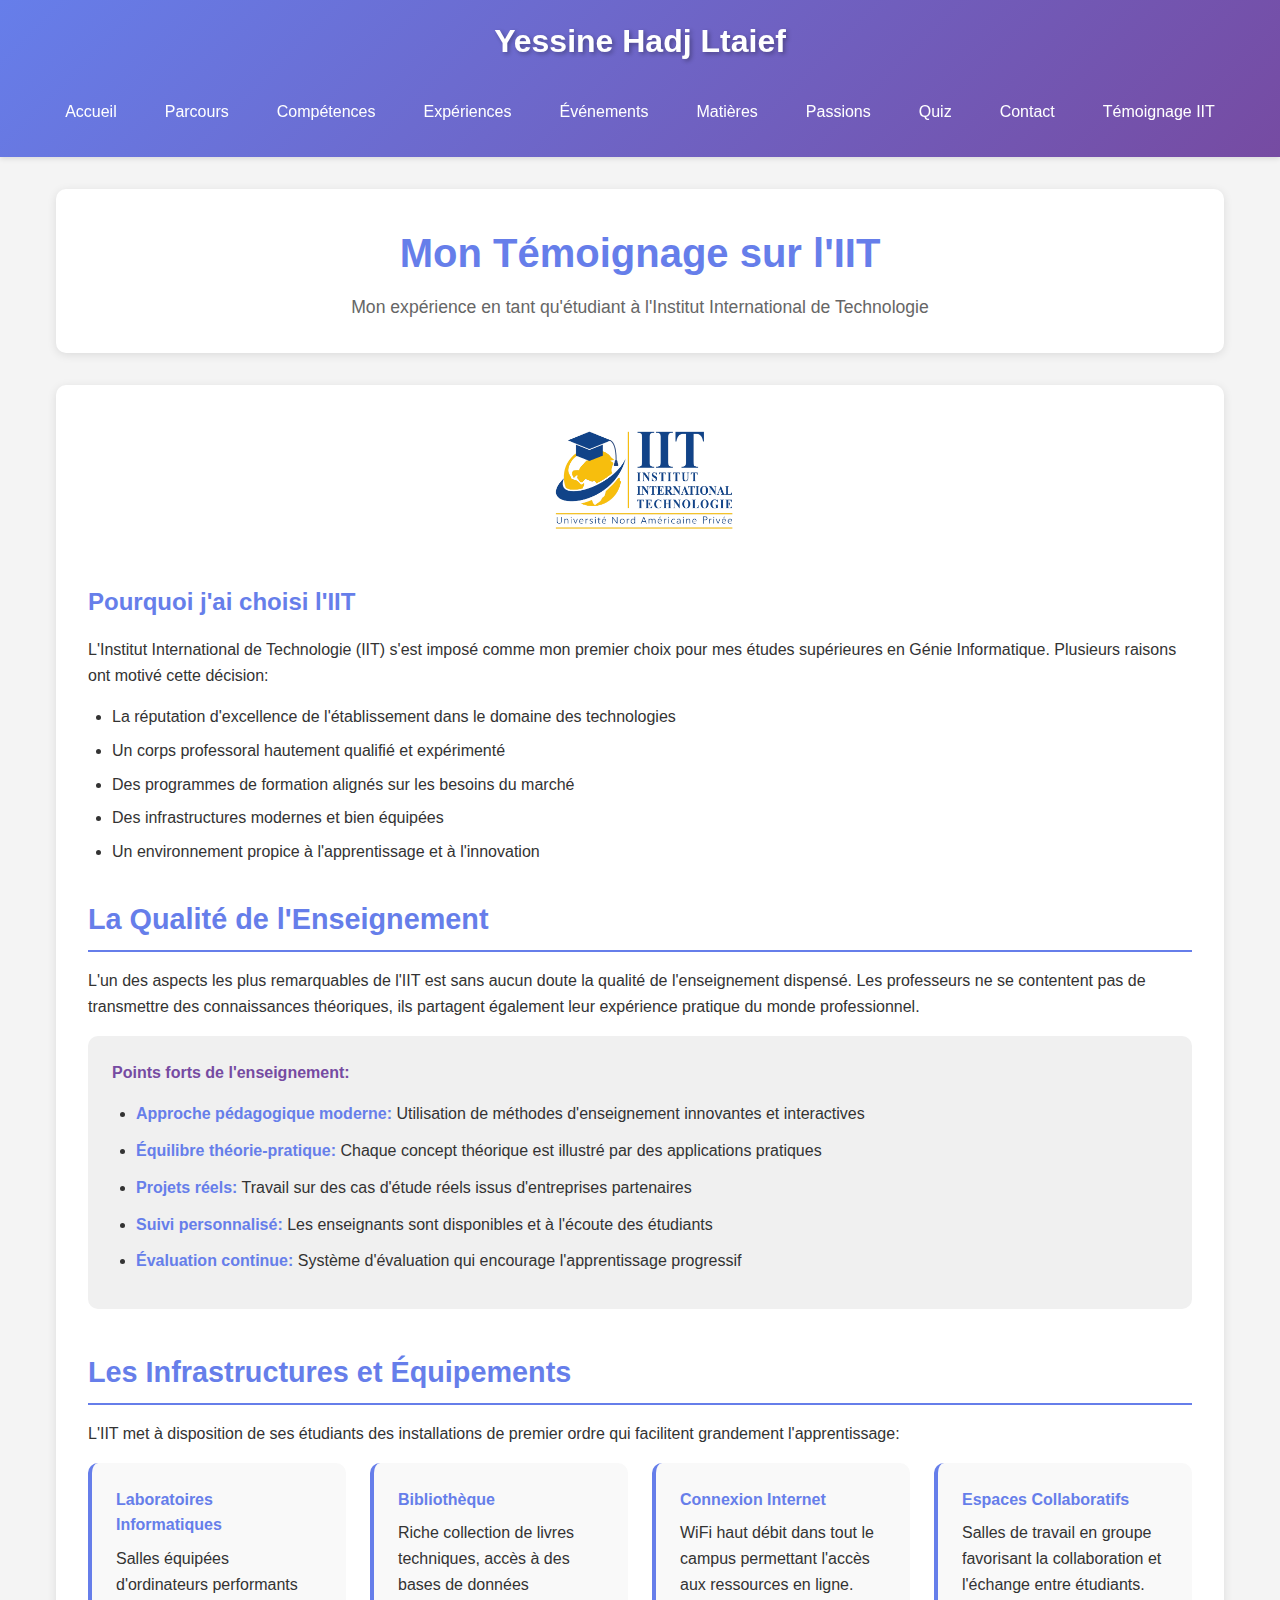
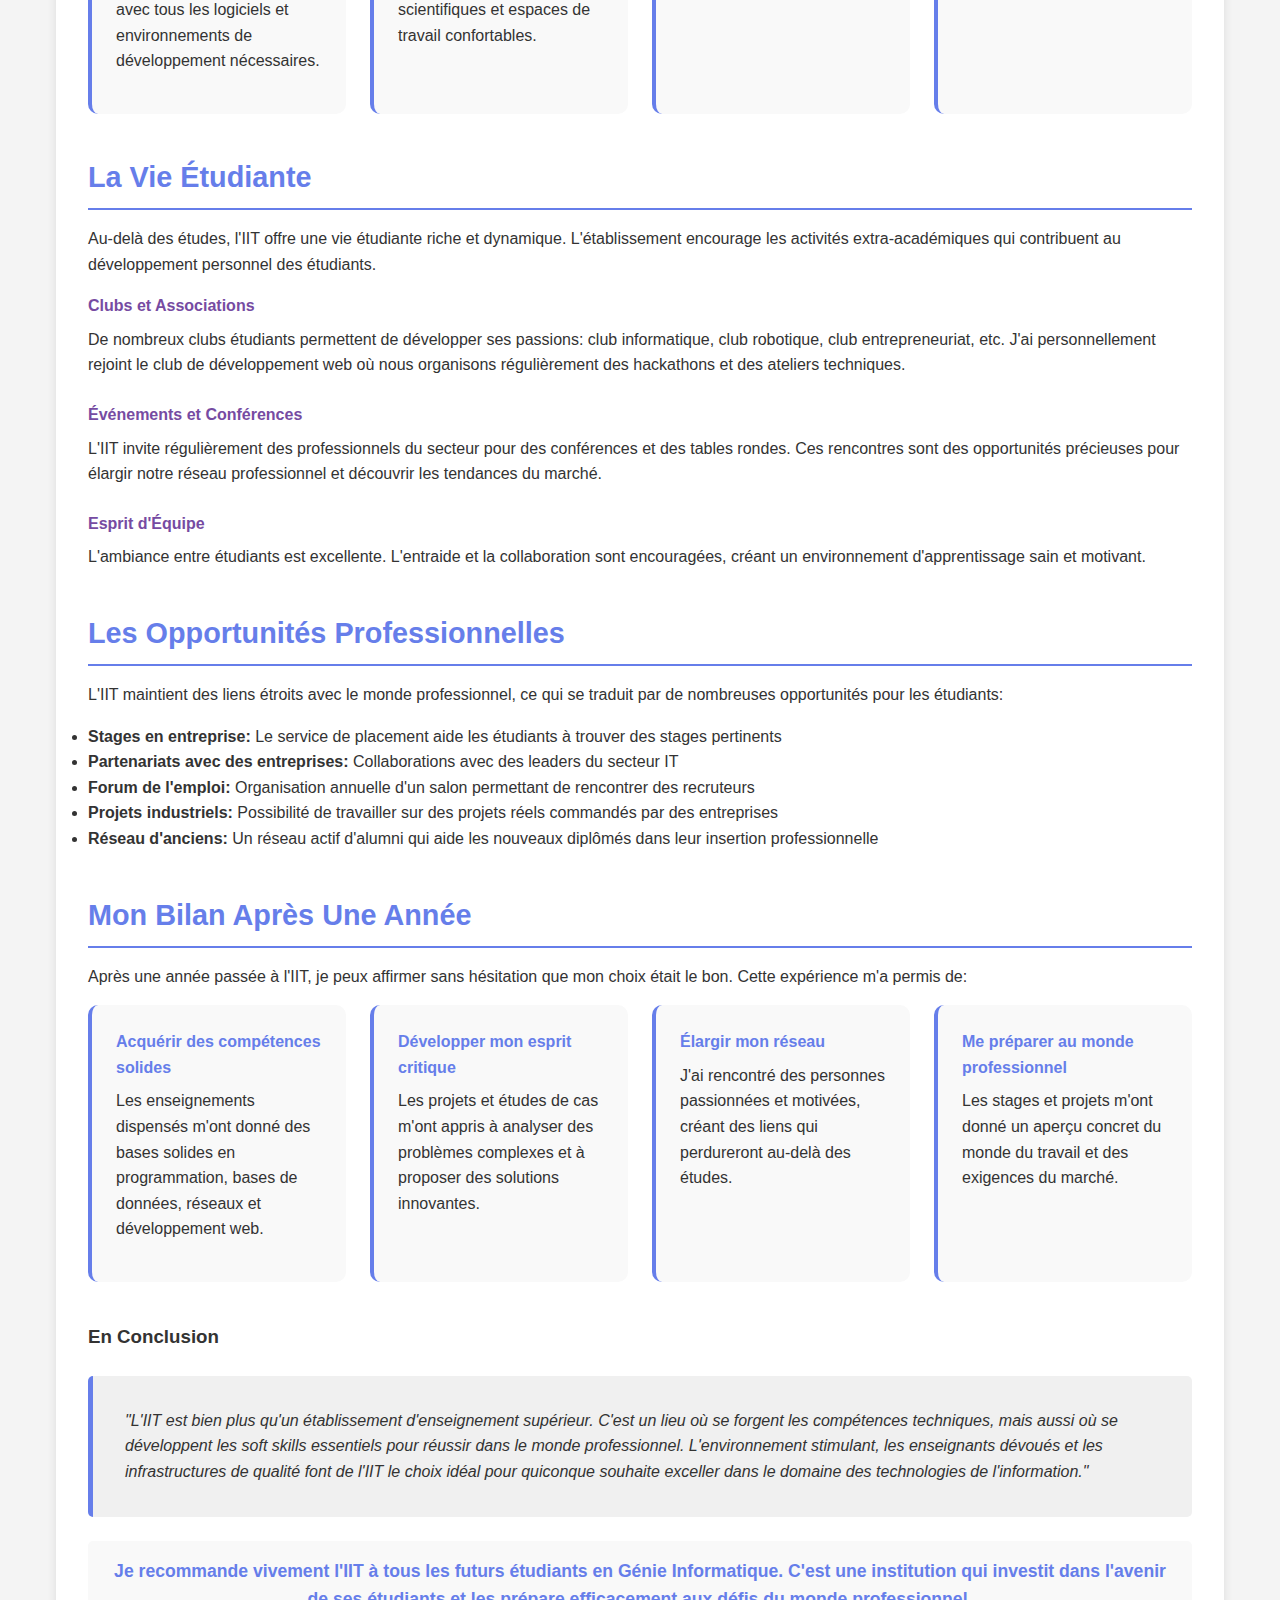
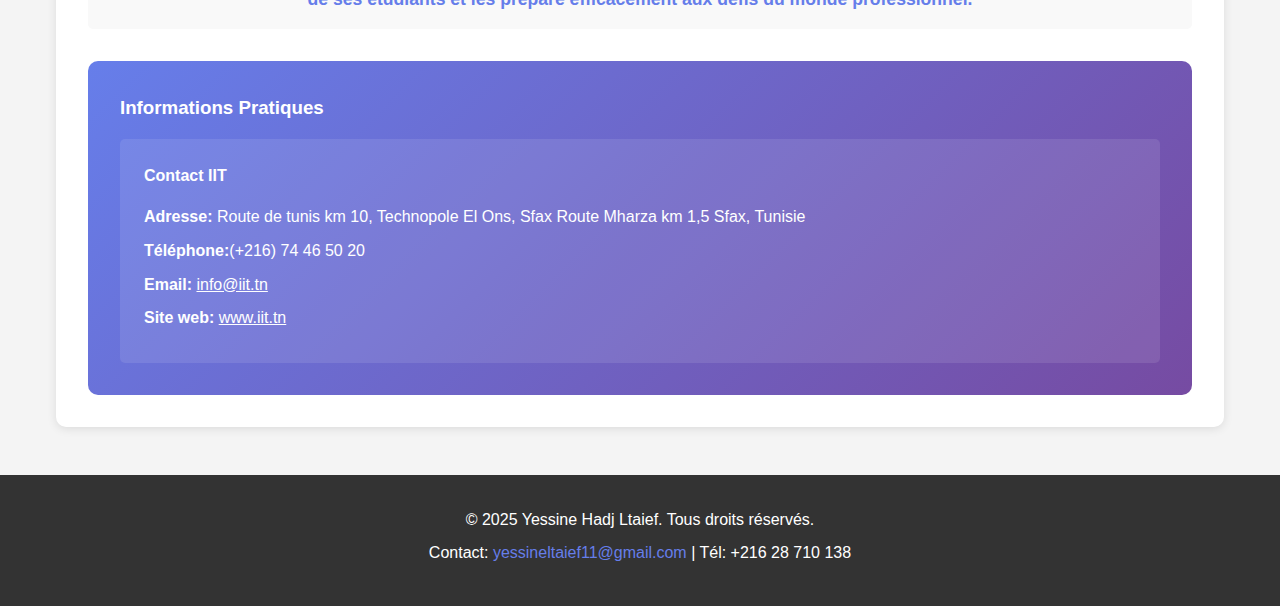
<file: pages/temoignage.html>
<!DOCTYPE html>
<html lang="fr">
<head>
    <meta charset="UTF-8">
    <meta name="viewport" content="width=device-width, initial-scale=1.0">
    <title>Témoignage sur l'IIT</title>
    <link rel="stylesheet" href="../style/style.css">
    <link rel="stylesheet" href="../style/temoignage.css">

</head>
<body>
    <header>
        <div class="logo">
            <h1>Yessine Hadj Ltaief</h1>
        </div>
        <nav>
            <ul>
                <li><a href="../index.html">Accueil</a></li>
                <li><a href="parcours.html">Parcours</a></li>
                <li><a href="competences.html">Compétences</a></li>
                <li><a href="experiences.html">Expériences</a></li>
                <li><a href="evenements.html">Événements</a></li>
                <li><a href="matieres.html">Matières</a></li>
                <li><a href="passions.html">Passions</a></li>
                <li><a href="quiz.html">Quiz</a></li>
                <li><a href="contact.html">Contact</a></li>
                <li><a href="temoignage.html">Témoignage IIT</a></li>
            </ul>
        </nav>
    </header>

    <main>
        <section class="page-title">
            <h2>Mon Témoignage sur l'IIT</h2>
            <p>Mon expérience en tant qu'étudiant à l'Institut International de Technologie</p>
        </section>

        <section class="temoignage-content">
            <article class="temoignage-intro">
                <div class="iit-logo-section">
                    <img src="../images/iit.png" alt="Logo IIT" class="iit-logo">
                </div>
                <div class="intro-text">
                    <h3>Pourquoi j'ai choisi l'IIT</h3>
                    <p>L'Institut International de Technologie (IIT) s'est imposé comme mon premier choix pour mes études supérieures en Génie Informatique. Plusieurs raisons ont motivé cette décision:</p>
                    <ul>
                        <li>La réputation d'excellence de l'établissement dans le domaine des technologies</li>
                        <li>Un corps professoral hautement qualifié et expérimenté</li>
                        <li>Des programmes de formation alignés sur les besoins du marché</li>
                        <li>Des infrastructures modernes et bien équipées</li>
                        <li>Un environnement propice à l'apprentissage et à l'innovation</li>
                    </ul>
                </div>
            </article>

            <article class="temoignage-section">
                <h3>La Qualité de l'Enseignement</h3>
                <div class="section-content">
                    <p>L'un des aspects les plus remarquables de l'IIT est sans aucun doute la qualité de l'enseignement dispensé. Les professeurs ne se contentent pas de transmettre des connaissances théoriques, ils partagent également leur expérience pratique du monde professionnel.</p>
                    <div class="highlight-box">
                        <h4>Points forts de l'enseignement:</h4>
                        <ul>
                            <li><strong>Approche pédagogique moderne:</strong> Utilisation de méthodes d'enseignement innovantes et interactives</li>
                            <li><strong>Équilibre théorie-pratique:</strong> Chaque concept théorique est illustré par des applications pratiques</li>
                            <li><strong>Projets réels:</strong> Travail sur des cas d'étude réels issus d'entreprises partenaires</li>
                            <li><strong>Suivi personnalisé:</strong> Les enseignants sont disponibles et à l'écoute des étudiants</li>
                            <li><strong>Évaluation continue:</strong> Système d'évaluation qui encourage l'apprentissage progressif</li>
                        </ul>
                    </div>
                </div>
            </article>

            <article class="temoignage-section">
                <h3>Les Infrastructures et Équipements</h3>
                <div class="section-content">
                    <p>L'IIT met à disposition de ses étudiants des installations de premier ordre qui facilitent grandement l'apprentissage:</p>
                    <div class="infrastructure-grid">
                        <div class="infra-item">
                            <h4>Laboratoires Informatiques</h4>
                            <p>Salles équipées d'ordinateurs performants avec tous les logiciels et environnements de développement nécessaires.</p>
                        </div>
                        <div class="infra-item">
                            <h4>Bibliothèque</h4>
                            <p>Riche collection de livres techniques, accès à des bases de données scientifiques et espaces de travail confortables.</p>
                        </div>
                        <div class="infra-item">
                            <h4>Connexion Internet</h4>
                            <p>WiFi haut débit dans tout le campus permettant l'accès aux ressources en ligne.</p>
                        </div>
                        <div class="infra-item">
                            <h4>Espaces Collaboratifs</h4>
                            <p>Salles de travail en groupe favorisant la collaboration et l'échange entre étudiants.</p>
                        </div>
                    </div>
                </div>
            </article>

            <article class="temoignage-section">
                <h3>La Vie Étudiante</h3>
                <div class="section-content">
                    <p>Au-delà des études, l'IIT offre une vie étudiante riche et dynamique. L'établissement encourage les activités extra-académiques qui contribuent au développement personnel des étudiants.</p>
                    <div class="vie-etudiante-content">
                        <div class="activite">
                            <h4>Clubs et Associations</h4>
                            <p>De nombreux clubs étudiants permettent de développer ses passions: club informatique, club robotique, club entrepreneuriat, etc. J'ai personnellement rejoint le club de développement web où nous organisons régulièrement des hackathons et des ateliers techniques.</p>
                        </div>
                        <div class="activite">
                            <h4>Événements et Conférences</h4>
                            <p>L'IIT invite régulièrement des professionnels du secteur pour des conférences et des tables rondes. Ces rencontres sont des opportunités précieuses pour élargir notre réseau professionnel et découvrir les tendances du marché.</p>
                        </div>
                        <div class="activite">
                            <h4>Esprit d'Équipe</h4>
                            <p>L'ambiance entre étudiants est excellente. L'entraide et la collaboration sont encouragées, créant un environnement d'apprentissage sain et motivant.</p>
                        </div>
                    </div>
                </div>
            </article>

            <article class="temoignage-section">
                <h3>Les Opportunités Professionnelles</h3>
                <div class="section-content">
                    <p>L'IIT maintient des liens étroits avec le monde professionnel, ce qui se traduit par de nombreuses opportunités pour les étudiants:</p>
                    <ul>
                        <li><strong>Stages en entreprise:</strong> Le service de placement aide les étudiants à trouver des stages pertinents</li>
                        <li><strong>Partenariats avec des entreprises:</strong> Collaborations avec des leaders du secteur IT</li>
                        <li><strong>Forum de l'emploi:</strong> Organisation annuelle d'un salon permettant de rencontrer des recruteurs</li>
                        <li><strong>Projets industriels:</strong> Possibilité de travailler sur des projets réels commandés par des entreprises</li>
                        <li><strong>Réseau d'anciens:</strong> Un réseau actif d'alumni qui aide les nouveaux diplômés dans leur insertion professionnelle</li>
                    </ul>
                </div>
            </article>

            <article class="temoignage-section">
                <h3>Mon Bilan Après Une Année</h3>
                <div class="section-content">
                    <p>Après une année passée à l'IIT, je peux affirmer sans hésitation que mon choix était le bon. Cette expérience m'a permis de:</p>
                    <div class="bilan-liste">
                        <div class="bilan-item positif">
                            <h4>Acquérir des compétences solides</h4>
                            <p>Les enseignements dispensés m'ont donné des bases solides en programmation, bases de données, réseaux et développement web.</p>
                        </div>
                        <div class="bilan-item positif">
                            <h4>Développer mon esprit critique</h4>
                            <p>Les projets et études de cas m'ont appris à analyser des problèmes complexes et à proposer des solutions innovantes.</p>
                        </div>
                        <div class="bilan-item positif">
                            <h4>Élargir mon réseau</h4>
                            <p>J'ai rencontré des personnes passionnées et motivées, créant des liens qui perdureront au-delà des études.</p>
                        </div>
                        <div class="bilan-item positif">
                            <h4>Me préparer au monde professionnel</h4>
                            <p>Les stages et projets m'ont donné un aperçu concret du monde du travail et des exigences du marché.</p>
                        </div>
                    </div>
                </div>
            </article>

            <article class="temoignage-conclusion">
                <h3>En Conclusion</h3>
                <div class="conclusion-content">
                    <blockquote>
                        <p>"L'IIT est bien plus qu'un établissement d'enseignement supérieur. C'est un lieu où se forgent les compétences techniques, mais aussi où se développent les soft skills essentiels pour réussir dans le monde professionnel. L'environnement stimulant, les enseignants dévoués et les infrastructures de qualité font de l'IIT le choix idéal pour quiconque souhaite exceller dans le domaine des technologies de l'information."</p>
                    </blockquote>
                    <p class="recommandation">Je recommande vivement l'IIT à tous les futurs étudiants en Génie Informatique. C'est une institution qui investit dans l'avenir de ses étudiants et les prépare efficacement aux défis du monde professionnel.</p>
                </div>
            </article>

            <aside class="info-pratiques">
                <h3>Informations Pratiques</h3>
                <div class="info-box">
                    <h4>Contact IIT</h4>
                    <p><strong>Adresse:</strong> 
                        Route de tunis km 10, Technopole El Ons, Sfax
                        Route Mharza km 1,5 Sfax, Tunisie
                        </p>
                    <p><strong>Téléphone:</strong>(+216) 74 46 50 20            </p>
                    <p><strong>Email:</strong> <a href="mailto:contact@iit.ens.tn">info@iit.tn </a></p>
                    <p><strong>Site web:</strong> <a href="http://www.iit.ens.tn" target="_blank">www.iit.tn</a></p>
                </div>
            </aside>
        </section>
    </main>

    <footer>
        <p>&copy; 2025 Yessine Hadj Ltaief. Tous droits réservés.</p>
        <p>Contact: <a href="mailto:yessineltaief11@gmail.com">yessineltaief11@gmail.com</a> | Tél: +216 28 710 138</p>
    </footer>
</body>
</html>
</file>
<file: style/style.css>
/* CSS Commun pour toutes les pages */

/* Réinitialisation */
* {
    margin: 0;
    padding: 0;
    box-sizing: border-box;
}

body {
    font-family: 'Segoe UI', Tahoma, Geneva, Verdana, sans-serif;
    line-height: 1.6;
    color: #333;
    background-color: #f4f4f4;
}

/* Header et Navigation */
header {
    background: linear-gradient(135deg, #667eea 0%, #764ba2 100%);
    color: white;
    padding: 1rem 0;
    box-shadow: 0 2px 5px rgba(0,0,0,0.1);
    position: sticky;
    top: 0;
    z-index: 1000;
}

.logo h1 {
    text-align: center;
    font-size: 2em;
    margin-bottom: 1rem;
    text-shadow: 2px 2px 4px rgba(0,0,0,0.3);
}

nav ul {
    display: flex;
    justify-content: center;
    flex-wrap: wrap;
    list-style: none;
    padding: 0;
}

nav ul li {
    margin: 0.5rem;
}

nav ul li a {
    color: white;
    text-decoration: none;
    padding: 0.5rem 1rem;
    border-radius: 5px;
    transition: background-color 0.3s ease;
    display: block;
}

nav ul li a:hover {
    background-color: rgba(255, 255, 255, 0.2);
    transform: translateY(-2px);
}

/* Main Content */
main {
    max-width: 1200px;
    margin: 2rem auto;
    padding: 0 1rem;
}

.page-title {
    text-align: center;
    margin-bottom: 2rem;
    padding: 2rem;
    background: white;
    border-radius: 10px;
    box-shadow: 0 2px 10px rgba(0,0,0,0.1);
}

.page-title h2 {
    color: #667eea;
    font-size: 2.5em;
    margin-bottom: 0.5rem;
}

.page-title p {
    color: #666;
    font-size: 1.1em;
}

/* Sections */
section {
    background: white;
    margin-bottom: 2rem;
    padding: 2rem;
    border-radius: 10px;
    box-shadow: 0 2px 10px rgba(0,0,0,0.1);
}

/* Footer */
footer {
    background: #333;
    color: white;
    text-align: center;
    padding: 2rem;
    margin-top: 3rem;
}

footer p {
    margin-bottom: 0.5rem;
}

footer a {
    color: #667eea;
    text-decoration: none;
}

footer a:hover {
    text-decoration: underline;
}

/* Responsive pour le menu */
@media screen and (max-width: 768px) {
    nav ul {
        flex-direction: column;
        align-items: center;
    }

    .logo h1 {
        font-size: 1.5em;
    }

    .page-title h2 {
        font-size: 2em;
    }
}

@media screen and (max-width: 480px) {
    .page-title h2 {
        font-size: 1.5em;
    }

    main {
        padding: 0 0.5rem;
    }

    section {
        padding: 1rem;
    }
}
</file>
<file: style/index.css>
/* CSS pour la page d'accueil - index.html */

/* Hero Section */
.hero {
    background: linear-gradient(135deg, #667eea 0%, #764ba2 100%);
    color: white;
    padding: 4rem 2rem;
    text-align: center;
    border-radius: 10px;
    margin-bottom: 2rem;
}

.hero-content h2 {
    font-size: 3em;
    margin-bottom: 1rem;
    text-shadow: 2px 2px 4px rgba(0,0,0,0.3);
}

.hero-content p {
    font-size: 1.5em;
}

/* Biographie */
.biographie {
    display: flex;
    flex-direction: column;
}

.bio-content {
    display: flex;
    gap: 2rem;
    align-items: center;
    flex-wrap: wrap;
}

.photo-profil {
    width: 250px;
    height: 250px;
    border-radius: 50%;
    object-fit: cover;
    border: 5px solid #667eea;
    box-shadow: 0 4px 15px rgba(0,0,0,0.2);
}

.bio-text {
    flex: 1;
    min-width: 300px;
}

.bio-text p {
    margin-bottom: 1rem;
    text-align: justify;
    line-height: 1.8;
}

/* Réseaux Sociaux */
.reseaux-sociaux {
    text-align: center;
    margin-top: 2rem;
}

.reseaux-sociaux h3 {
    color: #667eea;
    margin-bottom: 1.5rem;
    font-size: 1.8em;
}

.social-icons {
    display: flex;
    justify-content: center;
    gap: 2rem;
    flex-wrap: wrap;
}

.social-icons a img {
    width: 50px;
    height: 50px;
    transition: transform 0.3s ease;
}

.social-icons a:hover img {
    transform: scale(1.2) rotate(5deg);
}

/* Responsive */
@media screen and (max-width: 768px) {
    .hero-content h2 {
        font-size: 2em;
    }

    .bio-content {
        flex-direction: column;
        text-align: center;
    }

    .photo-profil {
        width: 200px;
        height: 200px;
    }
}

@media screen and (max-width: 480px) {
    .hero-content h2 {
        font-size: 1.5em;
    }

    .hero-content p {
        font-size: 1.2em;
    }
}
</file>
<file: style/competences.css>
.competences-content .competence-categorie {
    margin-bottom: 2.5rem;
}

.competence-categorie h3 {
    color: #667eea;
    margin-bottom: 1.5rem;
    padding-bottom: 0.5rem;
    border-bottom: 2px solid #667eea;
    font-size: 1.5em;
}

.competence-liste {
    margin-top: 1rem;
}

.competence-item {
    margin-bottom: 1rem;
}

.competence-nom {
    display: block;
    margin-bottom: 0.5rem;
    font-weight: bold;
    color: #333;
}

.barre-progression {
    width: 100%;
    height: 25px;
    background-color: #e0e0e0;
    border-radius: 15px;
    overflow: hidden;
    box-shadow: inset 0 2px 4px rgba(0,0,0,0.1);
}

.progression {
    height: 100%;
    background: linear-gradient(90deg, #667eea 0%, #764ba2 100%);
    display: flex;
    align-items: center;
    padding-left: 10px;
    color: white;
    font-weight: bold;
    transition: width 1s ease;
    border-radius: 15px;
}

.liste-simple {
    list-style: none;
    padding-left: 0;
}

.liste-simple li {
    padding: 0.7rem;
    margin-bottom: 0.5rem;
    background: #f9f9f9;
    border-left: 3px solid #667eea;
    padding-left: 1rem;
    border-radius: 3px;
    transition: all 0.3s ease;
}

.liste-simple li:hover {
    background: #f0f0f0;
    transform: translateX(5px);
    border-left-width: 5px;
}

.liste-simple li::before {
    content: "✓ ";
    color: #667eea;
    font-weight: bold;
    margin-right: 0.5rem;
}

/* Responsive */
@media screen and (max-width: 768px) {
    .barre-progression {
        height: 20px;
    }
}
</file>
<file: style/evenements.css>
.evenements-content .evenement {
    margin-bottom: 2.5rem;
    padding: 1.5rem;
    background: #f9f9f9;
    border-radius: 10px;
    transition: transform 0.3s ease;
}

.evenement:hover {
    transform: scale(1.02);
    box-shadow: 0 4px 15px rgba(0,0,0,0.1);
}

.evenement-header {
    display: flex;
    justify-content: space-between;
    align-items: center;
    margin-bottom: 1rem;
    flex-wrap: wrap;
    gap: 1rem;
}

.evenement-header h3 {
    color: #667eea;
    font-size: 1.5em;
}

.date-evenement {
    background: #764ba2;
    color: white;
    padding: 0.3rem 1rem;
    border-radius: 20px;
    font-size: 0.9em;
}

.lieu-evenement {
    color: #555;
    margin-bottom: 1rem;
}

.lieu-evenement strong {
    color: #764ba2;
}

.description-evenement {
    margin-top: 1rem;
    line-height: 1.6;
}

.description-evenement p {
    margin-bottom: 0.7rem;
}

.description-evenement strong {
    color: #667eea;
}

.description-evenement ul {
    margin-left: 1.5rem;
    margin-top: 0.5rem;
}

.description-evenement ul li {
    margin-bottom: 0.3rem;
}

.galerie-photos {
    display: flex;
    gap: 1rem;
    margin-top: 1rem;
    flex-wrap: wrap;
}

.galerie-photos img {
    max-width: 300px;
    width: 100%;
    height: 200px;
    object-fit: cover;
    border-radius: 10px;
    box-shadow: 0 2px 10px rgba(0,0,0,0.1);
    transition: transform 0.3s ease;
}

.galerie-photos img:hover {
    transform: scale(1.05);
    box-shadow: 0 4px 15px rgba(0,0,0,0.2);
}

/* Responsive */
@media screen and (max-width: 768px) {
    .evenement-header {
        flex-direction: column;
        align-items: flex-start;
    }

    .galerie-photos img {
        max-width: 100%;
    }
}
</file>
<file: style/experiences.css>
/* CSS pour la page Expériences - experiences.html */

.experiences-content .experience {
    margin-bottom: 2.5rem;
    padding: 1.5rem;
    border: 1px solid #e0e0e0;
    border-radius: 10px;
    transition: box-shadow 0.3s ease, transform 0.3s ease;
}

.experience:hover {
    box-shadow: 0 5px 20px rgba(0,0,0,0.15);
    transform: translateY(-3px);
}

.experience-header {
    display: flex;
    justify-content: space-between;
    align-items: center;
    margin-bottom: 1rem;
    flex-wrap: wrap;
    gap: 1rem;
}

.experience-header h3 {
    color: #667eea;
    font-size: 1.5em;
}

.experience-header .periode {
    background: #667eea;
    color: white;
    padding: 0.3rem 1rem;
    border-radius: 20px;
    font-size: 0.9em;
    white-space: nowrap;
}

.experience-body {
    padding: 1rem 0;
}

.experience-body .lieu,
.experience-body .duree {
    margin-bottom: 0.7rem;
    color: #555;
}

.experience-body strong {
    color: #764ba2;
}

.description {
    margin-top: 1rem;
}

.description h4 {
    color: #764ba2;
    margin-top: 1rem;
    margin-bottom: 0.5rem;
    font-size: 1.1em;
}

.description ul {
    margin-left: 1.5rem;
    margin-top: 0.5rem;
}

.description ul li {
    margin-bottom: 0.5rem;
    line-height: 1.6;
}

.description p {
    margin-top: 0.5rem;
    line-height: 1.6;
}

/* Responsive */
@media screen and (max-width: 768px) {
    .experience-header {
        flex-direction: column;
        align-items: flex-start;
    }
}
</file>
<file: style/matiers.css>
/* CSS pour la page Matières - matieres.html */

.matieres-content h3 {
    color: #667eea;
    font-size: 1.8em;
    margin-bottom: 1.5rem;
    padding-bottom: 0.5rem;
    border-bottom: 3px solid #667eea;
}

.matiere {
    margin-bottom: 2rem;
    padding: 1.5rem;
    border: 1px solid #e0e0e0;
    border-radius: 10px;
    background: white;
    transition: box-shadow 0.3s ease;
}

.matiere:hover {
    box-shadow: 0 4px 15px rgba(0,0,0,0.1);
}

.matiere-header h4 {
    color: #764ba2;
    font-size: 1.5em;
    margin-bottom: 1rem;
}

.matiere-body p {
    margin-bottom: 0.7rem;
    line-height: 1.6;
}

.matiere-body strong {
    color: #667eea;
}

.matiere-body ul {
    margin-left: 1.5rem;
    margin-bottom: 1rem;
}

.matiere-body ul li {
    margin-bottom: 0.5rem;
    line-height: 1.6;
}

.projet {
    margin-top: 1.5rem;
    padding: 1rem;
    background: #f0f0f0;
    border-left: 4px solid #667eea;
    border-radius: 5px;
}

.projet h5 {
    color: #667eea;
    margin-bottom: 0.5rem;
    font-size: 1.2em;
}

.projet p {
    margin-top: 0.5rem;
    line-height: 1.6;
}

.projet ul {
    margin-left: 1.5rem;
    margin-top: 0.5rem;
}

.projet ul li {
    margin-bottom: 0.3rem;
}

/* Responsive */
@media screen and (max-width: 768px) {
    .matiere {
        padding: 1rem;
    }
}
</file>
<file: style/parcours.css>
/* CSS pour la page Parcours Académique - parcours.html */

.parcours-content .diplome {
    margin-bottom: 2rem;
    padding: 1.5rem;
    border-left: 4px solid #667eea;
    background: #f9f9f9;
    border-radius: 5px;
    transition: transform 0.3s ease, box-shadow 0.3s ease;
}

.parcours-content .diplome:hover {
    transform: translateX(5px);
    box-shadow: 0 4px 15px rgba(0,0,0,0.1);
}

.diplome-header {
    display: flex;
    justify-content: space-between;
    align-items: center;
    margin-bottom: 1rem;
    flex-wrap: wrap;
}

.diplome-header h3 {
    color: #667eea;
    font-size: 1.5em;
}

.diplome-header .date {
    color: #666;
    font-weight: bold;
    background: #e0e0e0;
    padding: 0.3rem 1rem;
    border-radius: 20px;
}

.diplome-body p {
    margin-bottom: 0.5rem;
    line-height: 1.6;
}

.diplome-body strong {
    color: #764ba2;
}

.diplome-description {
    margin-top: 1rem;
    padding: 1rem;
    background: white;
    border-radius: 5px;
}

.diplome-image {
    margin-top: 1rem;
    text-align: center;
}

.diplome-image img {
    max-width: 300px;
    width: 100%;
    border-radius: 5px;
    box-shadow: 0 2px 10px rgba(0,0,0,0.1);
}

.diplome-body ul {
    margin-left: 1.5rem;
    margin-top: 0.5rem;
}

.diplome-body ul li {
    margin-bottom: 0.3rem;
}

/* Responsive */
@media screen and (max-width: 768px) {
    .diplome-header {
        flex-direction: column;
        align-items: flex-start;
    }

    .diplome-header .date {
        margin-top: 0.5rem;
    }
}
</file>
<file: style/passions.css>
/* CSS pour la page Passions - passions.html */

.passions-content .passion {
    margin-bottom: 3rem;
}

.passion-header h3 {
    color: #667eea;
    font-size: 1.8em;
    margin-bottom: 1.5rem;
}

.passion-body {
    display: flex;
    gap: 2rem;
    align-items: flex-start;
    flex-wrap: wrap;
}

.passion-image {
    flex-shrink: 0;
}

.passion-image img {
    width: 300px;
    height: 200px;
    object-fit: cover;
    border-radius: 10px;
    box-shadow: 0 4px 15px rgba(0,0,0,0.1);
    transition: transform 0.3s ease;
}

.passion-image img:hover {
    transform: scale(1.05);
}

.passion-description {
    flex: 1;
    min-width: 300px;
}

.passion-description p {
    margin-bottom: 1rem;
    text-align: justify;
    line-height: 1.6;
}

.passion-description strong {
    color: #764ba2;
}

.passion-description ul {
    margin-left: 1.5rem;
    margin-top: 0.5rem;
}

.passion-description ul li {
    margin-bottom: 0.5rem;
}

/* Section Qualités */
.qualites {
    margin-top: 3rem;
}

.qualites h3 {
    color: #667eea;
    font-size: 2em;
    text-align: center;
    margin-bottom: 2rem;
}

.qualites-grid {
    display: grid;
    grid-template-columns: repeat(auto-fit, minmax(250px, 1fr));
    gap: 1.5rem;
}

.qualite-item {
    padding: 1.5rem;
    background: linear-gradient(135deg, #667eea 0%, #764ba2 100%);
    color: white;
    border-radius: 10px;
    text-align: center;
    transition: transform 0.3s ease;
}

.qualite-item:hover {
    transform: translateY(-5px);
    box-shadow: 0 5px 20px rgba(0,0,0,0.2);
}

.qualite-item h4 {
    margin-bottom: 0.5rem;
    font-size: 1.3em;
}

.qualite-item p {
    line-height: 1.5;
}

/* Responsive */
@media screen and (max-width: 768px) {
    .passion-body {
        flex-direction: column;
    }

    .passion-image img {
        width: 100%;
        max-width: 400px;
    }

    .qualites-grid {
        grid-template-columns: 1fr;
    }
}
</file>
<file: style/quiz.css>
/* CSS pour la page Quiz - quiz.html */

.quiz-container {
    max-width: 800px;
    margin: 0 auto;
}

.question {
    margin-bottom: 2rem;
    padding: 1.5rem;
    background: #f9f9f9;
    border-radius: 10px;
    border-left: 4px solid #667eea;
}

.question h3 {
    color: #667eea;
    margin-bottom: 1rem;
    font-size: 1.2em;
}

.options {
    margin-left: 1rem;
}

.options input[type="radio"],
.options input[type="checkbox"] {
    cursor: pointer;
    margin-right: 0.5rem;
}

.options label {
    display: inline-block;
    margin-left: 0.5rem;
    cursor: pointer;
    margin-bottom: 0.5rem;
}

.options label:hover {
    color: #667eea;
}

.submit-section {
    display: flex;
    gap: 1rem;
    justify-content: center;
    margin-top: 2rem;
}

.submit-section button {
    padding: 1rem 2rem;
    font-size: 1.1em;
    border: none;
    border-radius: 5px;
    cursor: pointer;
    transition: all 0.3s ease;
}

.submit-section button[type="button"] {
    background: linear-gradient(135deg, #667eea 0%, #764ba2 100%);
    color: white;
}

.submit-section button[type="button"]:hover {
    transform: translateY(-2px);
    box-shadow: 0 5px 15px rgba(102, 126, 234, 0.4);
}

.submit-section button[type="reset"] {
    background: #e0e0e0;
    color: #333;
}

.submit-section button[type="reset"]:hover {
    background: #d0d0d0;
}

/* Résultats */
.resultat {
    margin-top: 2rem;
    padding: 2rem;
    background: white;
    border-radius: 10px;
    box-shadow: 0 2px 10px rgba(0,0,0,0.1);
}

.resultat h3 {
    color: #667eea;
    margin-bottom: 1rem;
    text-align: center;
    font-size: 2em;
}

.resultat p {
    margin-bottom: 0.7rem;
    line-height: 1.6;
}

.resultat strong {
    color: #764ba2;
}

.resultat h4 {
    color: #667eea;
    margin-top: 1.5rem;
    margin-bottom: 0.7rem;
}

.resultat ol {
    margin-left: 1.5rem;
}

.resultat ol li {
    margin-bottom: 0.5rem;
}

/* Responsive */
@media screen and (max-width: 768px) {
    .submit-section {
        flex-direction: column;
    }

    .submit-section button {
        width: 100%;
    }
}
</file>
<file: style/temoignage.css>
.temoignage-intro {
    margin-bottom: 2rem;
}

.iit-logo-section {
    text-align: center;
    margin-bottom: 2rem;
}

.iit-logo {
    max-width: 200px;
}

.intro-text h3 {
    color: #667eea;
    margin-bottom: 1rem;
    font-size: 1.5em;
}

.intro-text p {
    line-height: 1.6;
    margin-bottom: 1rem;
}

.intro-text ul {
    margin-left: 1.5rem;
    margin-top: 0.5rem;
}

.intro-text ul li {
    margin-bottom: 0.5rem;
}

.temoignage-section {
    margin-bottom: 2.5rem;
}

.temoignage-section h3 {
    color: #667eea;
    font-size: 1.8em;
    margin-bottom: 1rem;
    padding-bottom: 0.5rem;
    border-bottom: 2px solid #667eea;
}

.section-content p {
    line-height: 1.6;
    margin-bottom: 1rem;
}

.highlight-box {
    background: #f0f0f0;
    padding: 1.5rem;
    border-radius: 10px;
    margin-top: 1rem;
}

.highlight-box h4 {
    color: #764ba2;
    margin-bottom: 1rem;
}

.highlight-box ul {
    margin-left: 1.5rem;
}

.highlight-box ul li {
    margin-bottom: 0.7rem;
}

.highlight-box strong {
    color: #667eea;
}

.infrastructure-grid {
    display: grid;
    grid-template-columns: repeat(auto-fit, minmax(250px, 1fr));
    gap: 1.5rem;
    margin-top: 1rem;
}

.infra-item {
    background: #f9f9f9;
    padding: 1.5rem;
    border-radius: 10px;
    border-left: 4px solid #667eea;
}

.infra-item h4 {
    color: #667eea;
    margin-bottom: 0.5rem;
}

.vie-etudiante-content {
    margin-top: 1rem;
}

.activite {
    margin-bottom: 1.5rem;
}

.activite h4 {
    color: #764ba2;
    margin-bottom: 0.5rem;
}

.activite p {
    line-height: 1.6;
}

.bilan-liste {
    display: grid;
    grid-template-columns: repeat(auto-fit, minmax(250px, 1fr));
    gap: 1.5rem;
    margin-top: 1rem;
}

.bilan-item {
    padding: 1.5rem;
    border-radius: 10px;
    background: #f9f9f9;
    border-left: 4px solid #667eea;
}

.bilan-item h4 {
    color: #667eea;
    margin-bottom: 0.5rem;
}

.temoignage-conclusion {
    margin-top: 2rem;
}

.conclusion-content h3 {
    color: #667eea;
    font-size: 1.8em;
    margin-bottom: 1rem;
}

.conclusion-content blockquote {
    background: #f0f0f0;
    padding: 2rem;
    border-left: 5px solid #667eea;
    font-style: italic;
    margin: 1.5rem 0;
    border-radius: 5px;
    line-height: 1.6;
}

.recommandation {
    font-weight: bold;
    color: #667eea;
    font-size: 1.1em;
    text-align: center;
    padding: 1rem;
    background: #f9f9f9;
    border-radius: 5px;
}

.info-pratiques {
    background: linear-gradient(135deg, #667eea 0%, #764ba2 100%);
    color: white;
    padding: 2rem;
    border-radius: 10px;
    margin-top: 2rem;
}

.info-pratiques h3 {
    margin-bottom: 1rem;
}

.info-box {
    background: rgba(255, 255, 255, 0.1);
    padding: 1.5rem;
    border-radius: 5px;
}

.info-box h4 {
    margin-bottom: 1rem;
}

.info-box p {
    margin-bottom: 0.5rem;
}

.info-box a {
    color: white;
    text-decoration: underline;
}

.info-box a:hover {
    text-decoration: none;
}

/* Responsive */
@media screen and (max-width: 768px) {
    .infrastructure-grid,
    .bilan-liste {
        grid-template-columns: 1fr;
    }
}
</file>
